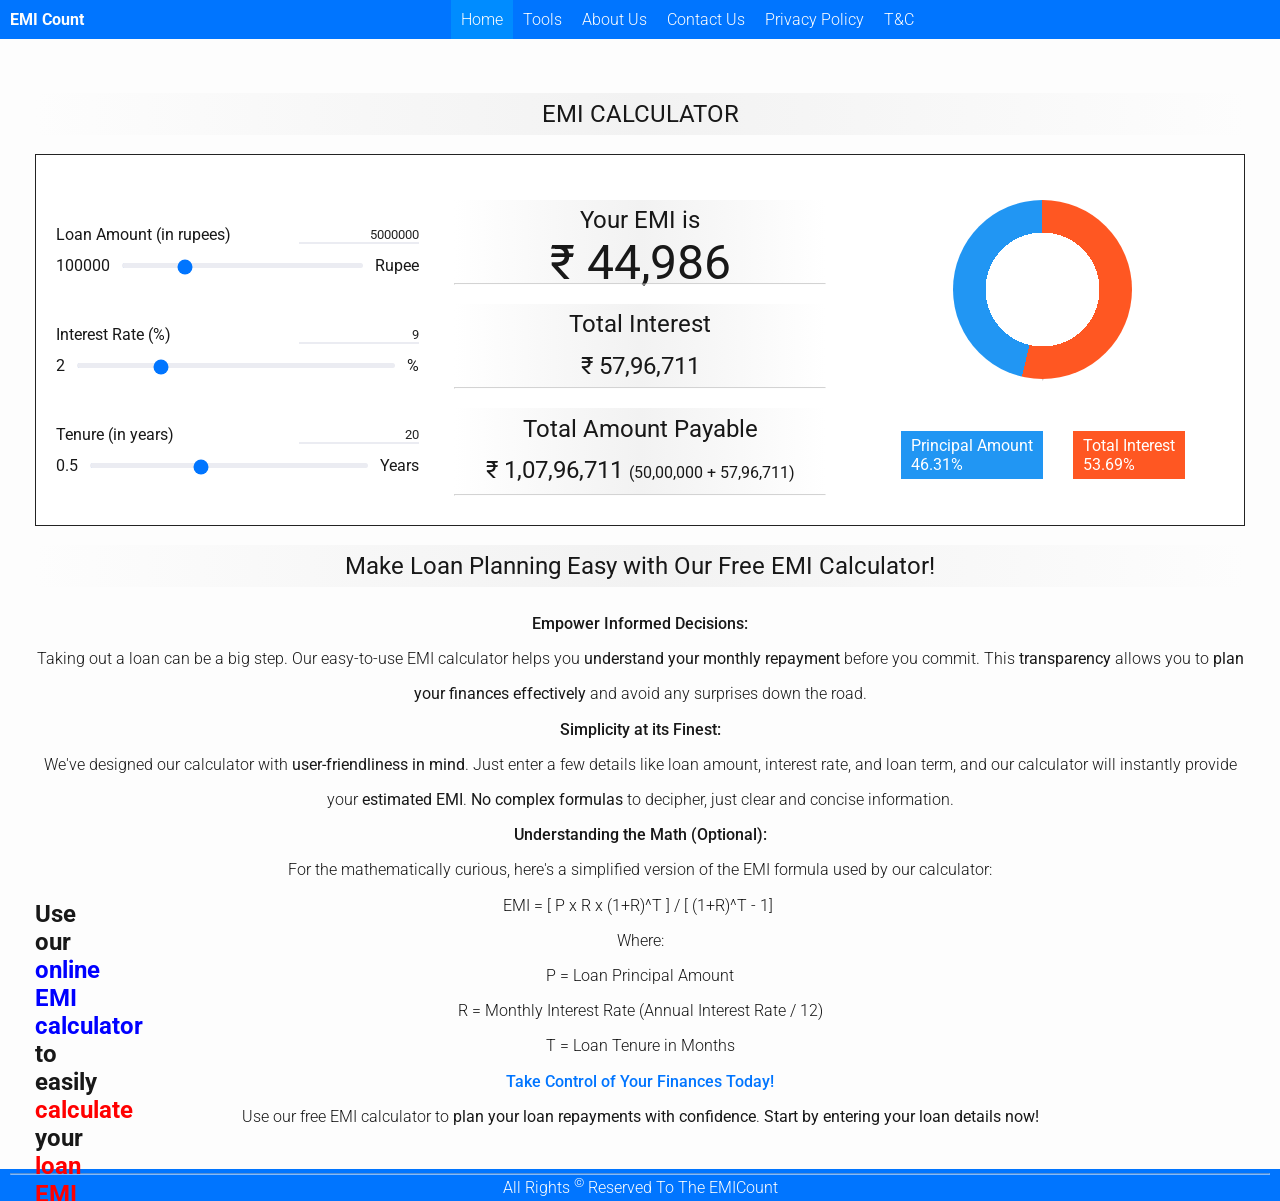
<file: EMI Count - Online/index.html>
<!DOCTYPE html>
<html lang="en">

<head>

  <meta charset="UTF-8">
  <meta http-equiv="X-UA-Compatible" content="IE=edge">
  <meta name="viewport" content="width=device-width, initial-scale=1.0">

  <title>Loan EMI Calculator - Easy and Accurate EMI Calculation</title>

  <meta name="title" content="Loan EMI Calculator - Easy and Accurate EMI Calculation">
  <meta name="description"
    content="Calculate your personal loan EMI online: Find your monthly payments for personal loans with our easy-to-use calculator." />
  <meta name="keywords"
    content="EMI calculator, loan EMI, India, online, easy, accurate, calculate, financial planning, loan repayment, loan comparison,personal loan, home loan, car loan, education loan, gold loan, business loan,interest rate, tenure, principal amount, monthly installment, loan eligibility, loan prepayment, loan foreclosure, loan balance,EMI calculator, loan EMI, India, online, easy, accurate, calculate, personal loan, home loan, car loan, interest rate, tenure, principal amount" />



  <meta property="og:title" content="Loan EMI Calculator - Easy and Accurate EMI Calculation" />
  <meta property="og:description"
    content="Calculate your EMI easily online with our accurate EMI calculator. Find your monthly loan repayment quickly and easily." />
  <meta property="og:image" content="https://emicount.online/img/og.jpg" />
  <meta property="og:url" content="https://emicount.online" />
  <meta property="og:logo" content="https://emicount.online/img/logo.png" />
  <meta property="og:type" content="website" />

  <link rel="apple-touch-icon" sizes="180x180" href="https://emicount.online/img/favicon/apple-touch-icon.png">
  <link rel="icon" type="image/png" sizes="32x32" href="https://emicount.online/img/favicon/favicon-32x32.png">
  <link rel="icon" type="image/png" sizes="16x16" href="https://emicount.online/img/favicon/favicon-16x16.png">
  <link rel="manifest" href="https://emicount.online/img/favicon/site.webmanifest">
  <link rel="mask-icon" href="https://emicount.online/img/favicon/safari-pinned-tab.svg" color="#5bbad5">
  <link rel="shortcut icon" href="https://emicount.online/img/favicon/favicon.ico">
  <meta name="msapplication-TileColor" content="#da532c">
  <meta name="msapplication-config" content="https://emicount.online/img/favicon/browserconfig.xml">
  <meta name="theme-color" content="#ffffff">

  <link rel="stylesheet" href="./css/style.css">
  <link rel="stylesheet" href="./css/color-var.css">
  <link rel="stylesheet" href="./css/index.css">

  <!-- Google tag (gtag.js) -->
  <script async src="https://www.googletagmanager.com/gtag/js?id=G-7DFG3RQV97"></script>
  <script>
    window.dataLayer = window.dataLayer || [];
    function gtag() { dataLayer.push(arguments); }
    gtag('js', new Date());

    gtag('config', 'G-7DFG3RQV97');
  </script>

</head>

<body>
  <nav>
    <div class="logo" onclick="window.open('./index.html', '_self')">EMI Count</div>
    <ul id="navLinks">
      <li onclick="window.open('./index.html', '_self')" class="active-menu">Home</li>
      <li onclick="window.open('./tools.html', '_self')">Tools</li>
      <li onclick="window.open('./aboutus.html', '_self')">About Us</li>
      <li onclick="window.open('./contactus.html', '_self')">Contact Us</li>
      <li onclick="window.open('./privacypolicy.html', '_self')">Privacy Policy</li>
      <li onclick="window.open('./termsandconditions.html', '_self')">T&C</li>
    </ul>
    <div class="menu-btn">
      <img id="menuImg" src="img/menu.png" alt="menu exped and collape">
    </div>
  </nav>

  <main>

    <article style="position: fixed;bottom: 0;width: 0;height: 0;z-index: -9;">
      <header>

        <div>
          <h1>Use our <em style="color: blue;">online EMI calculator</em> to easily <strong
              style="color: red;">calculate</strong> your <strong style="color: red;">loan EMI</strong> in <strong
              style="color: red;">India</strong>.</h1>
          <h2><strong style="color: red;">Accurate</strong> <em style="color: blue;">EMI</em> calculations help with
            <strong style="color: red;">financial planning</strong> and <strong style="color: red;">loan
              repayment</strong>.
          </h2>
        </div>

        <div>
          <h3>Compare different <strong style="color: red;">loan</strong> options using our <strong
              style="color: red;">loan comparison</strong> tool.</h3>
          <h4>Calculate the <em style="color: blue;">EMI</em> for your <strong style="color: red;">personal
              loan</strong>, <strong style="color: red;">home loan</strong>, <strong style="color: red;">car
              loan</strong>, or <strong style="color: red;">education loan</strong>.</h4>
          <h5>Explore <strong style="color: red;">gold loan</strong> and <strong style="color: red;">business
              loan</strong> options and calculate their <em style="color: blue;">EMIs</em>.</h5>
        </div>

        <div>
          <h2>Understand the <strong style="color: red;">interest rate</strong>, <strong
              style="color: red;">tenure</strong>, and <strong style="color: red;">principal amount</strong> of your
            loan.</h2>
          <h3>Calculate your <em style="color: blue;">monthly installment</em> using our <em style="color: blue;">EMI
              calculator</em>.</h3>
          <h4>Check your <strong style="color: red;">loan eligibility</strong> before applying.</h4>
        </div>

        <div>
          <h2>Explore <strong style="color: red;">loan prepayment</strong> and <strong style="color: red;">loan
              foreclosure</strong> options.</h2>
          <h3>Keep track of your <em style="color: blue;">loan balance</em> using our <em style="color: blue;">EMI
              calculator</em>.</h3>
        </div>
      </header>
      <div>
      </div>
    </article>

    <div id="toolBox">


      <h2>EMI CALCULATOR</h2>

      <div id="main">


        <div id="input">

          <div class="cntrlBx">
            <div class="cntrlTop">
              <label for="amountSlider" class="label">Loan Amount (in rupees)</label>
              <input type="number" name="amountNumber" id="amountNumber" class="number" min="1000" value="5000000"
                step="100000">
            </div>
            <div class="cntrlBottom">
              <span>100000</span>
              <input type="range" id="amountSlider" class="slider" min="100000" max="20000000" value="5000000"
                step="10000">
              <span>Rupee</span>
            </div>
          </div>


          <div class="cntrlBx">
            <div class="cntrlTop">
              <label for="interestSlider" class="label">Interest Rate (%)</label>
              <input type="number" id="interestNumber" class="number" min="2" max="30" value="9" step="0.1">
            </div>
            <div class="cntrlBottom">
              <span>2</span>
              <input type="range" id="interestSlider" class="slider" min="2" max="30" value="9" step="0.1">
              <span>%</span>
            </div>
          </div>


          <div class="cntrlBx">
            <div class="cntrlTop">
              <label for="tenureSlider" class="label">Tenure (in years)</label>
              <input type="number" id="tenureNumber" class="number" min="0.5" max="50" value="20" step="0.5">
            </div>
            <div class="cntrlBottom">
              <span>0.5</span>
              <input type="range" id="tenureSlider" class="slider" min="0.5" max="50" value="20" step="0.5">
              <span>Years</span>
            </div>
          </div>

          <span id="error"> </span>

        </div>


        <div id="output">

          <h2>Your EMI is</h2>
          <h2>&#8377; <span id="EMI">44,986</span></h2>

          <hr>
          <br>

          <div>
            <h2>Total Interest</h2>
            <h2>&#8377; <span id="totalInterest">57,96,711</span></h2>
          </div>

          <hr>
          <br>

          <div>
            <h2>Total Amount Payable</h2>
            <h2>
              &#8377; <span id="totalPayableAmount">1,07,96,711</span>
              <span id="totalPayableAmountDetails">(50,00,000 + 57,96,711)</span>
            </h2>
          </div>
          <hr>

        </div>


        <div id="piChart">

          <div id="circle"></div>

          <hr>

          <div id="piInfo">

            <div>
              <span>Principal Amount</span>
              <br>
              <span class="spn"><span id="principalAmountParcent">46.31</span>%</span>
            </div>

            <div>
              <span>Total Interest</span>
              <br>
              <span class="spn"><span id="totalInterestParcent">53.69</span>%</span>
            </div>

          </div>

        </div>

      </div>


    </div>
    <div id="toolText">
      <h2>Make Loan Planning Easy with Our Free EMI Calculator!</h2>
      <p><strong>Empower Informed Decisions:</strong></p>
      <p>Taking out a loan can be a big step. Our easy-to-use EMI calculator helps you <b>understand your monthly
          repayment</b> before you commit. This <b>transparency</b> allows you to <b>plan your finances effectively</b>
        and avoid
        any surprises down the road. </p>

      <p><strong>Simplicity at its Finest:</strong></p>
      <p>We've designed our calculator with <b>user-friendliness in mind</b>. Just enter a few details like loan amount,
        interest rate, and loan term, and our calculator will instantly provide your <b>estimated EMI</b>. <b>No complex
          formulas</b> to decipher, just clear and concise information. </p>

      <p><strong>Understanding the Math (Optional):</strong></p>
      <p>For the mathematically curious, here's a simplified version of the EMI formula used by our calculator:</p>

      <pre>EMI = [ P x R x (1+R)^T ] / [ (1+R)^T - 1] </pre>

      <p>Where:</p>
      <ul>
        <li>P = Loan Principal Amount</li>
        <li>R = Monthly Interest Rate (Annual Interest Rate / 12)</li>
        <li>T = Loan Tenure in Months</li>
      </ul>

      <p><strong class="primary-color">Take Control of Your Finances Today!</strong></p>
      <p>Use our free EMI calculator to <b>plan your loan repayments with confidence</b>. <b>Start by entering your loan
          details now!</b></p>

    </div>
  </main>

  <footer>
    <hr>
    All Rights <sup>©</sup> Reserved To The EMICount
  </footer>
  <script src="./js/script.js"></script>
  <script src="./js/index.js"></script>
</body>

</html>
</file>
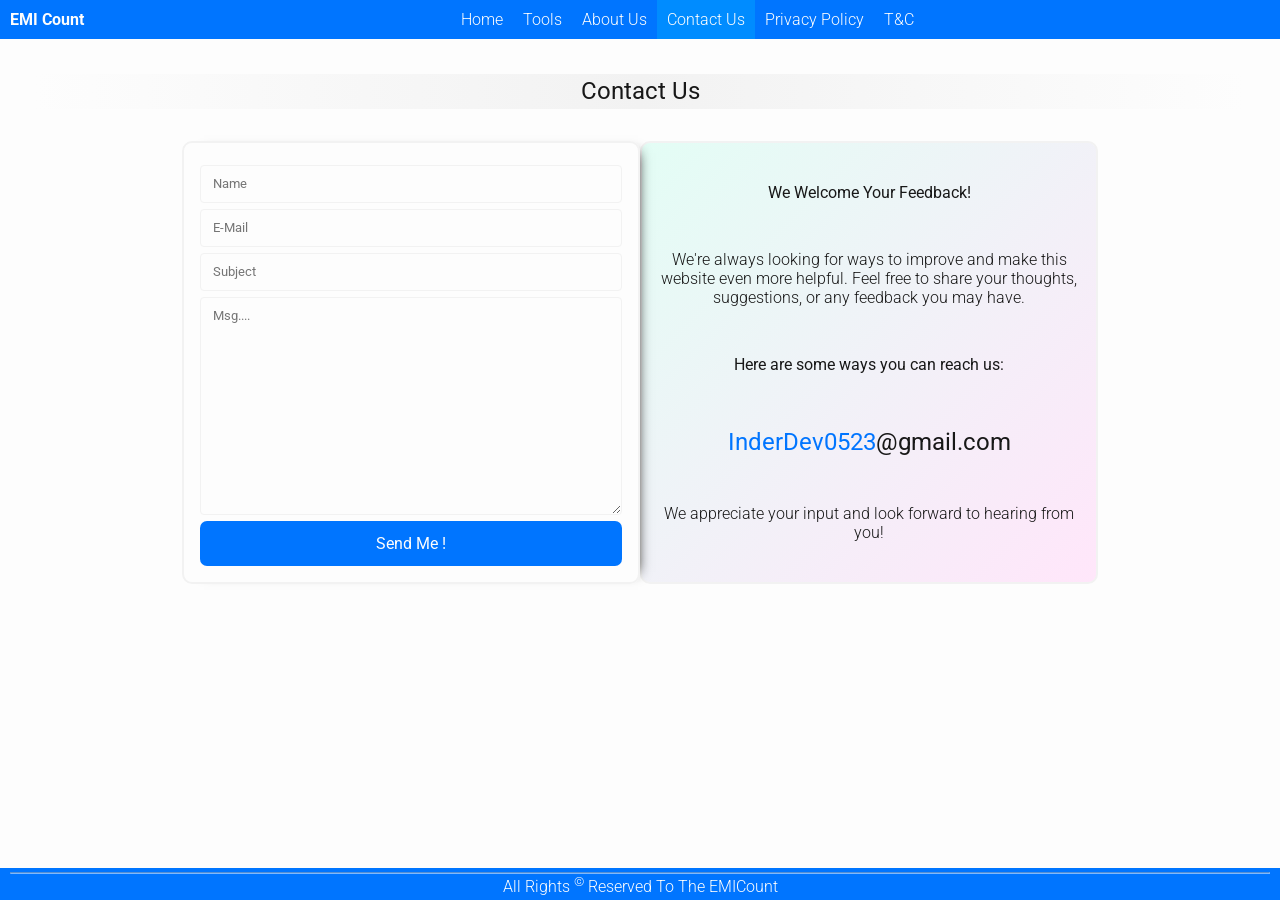
<file: EMI Count - Online/contactus.html>
<!DOCTYPE html>
<html lang="en">

<head>

  <meta charset="UTF-8" />
  <meta http-equiv="X-UA-Compatible" content="IE=edge" />
  <meta name="viewport" content="width=device-width, initial-scale=1.0" />

  <title>EMI Count - Contact Us</title>

  <meta property="og:title" content="Loan EMI Calculator - Easy and Accurate EMI Calculation" />
  <meta property="og:description"
    content="Calculate your EMI easily online with our accurate EMI calculator. Find your monthly loan repayment quickly and easily." />
  <meta property="og:image" content="https://emicount.online/img/og.jpg" />
  <meta property="og:url" content="https://emicount.online" />
  <meta property="og:logo" content="https://emicount.online/img/logo.png" />
  <meta property="og:type" content="website" />

  <link rel="apple-touch-icon" sizes="180x180" href="https://emicount.online/img/favicon/apple-touch-icon.png">
  <link rel="icon" type="image/png" sizes="32x32" href="https://emicount.online/img/favicon/favicon-32x32.png">
  <link rel="icon" type="image/png" sizes="16x16" href="https://emicount.online/img/favicon/favicon-16x16.png">
  <link rel="manifest" href="https://emicount.online/img/favicon/site.webmanifest">
  <link rel="mask-icon" href="https://emicount.online/img/favicon/safari-pinned-tab.svg" color="#5bbad5">
  <link rel="shortcut icon" href="https://emicount.online/img/favicon/favicon.ico">
  <meta name="msapplication-TileColor" content="#da532c">
  <meta name="msapplication-config" content="https://emicount.online/img/favicon/browserconfig.xml">
  <meta name="theme-color" content="#ffffff">

  <link rel="stylesheet" href="./css/style.css" />
  <link rel="stylesheet" href="./css/color-var.css" />
  <link rel="stylesheet" href="./css/contactus.css" />

  <!-- Google tag (gtag.js) -->
  <script async src="https://www.googletagmanager.com/gtag/js?id=G-7DFG3RQV97"></script>
  <script>
    window.dataLayer = window.dataLayer || [];
    function gtag() { dataLayer.push(arguments); }
    gtag('js', new Date());

    gtag('config', 'G-7DFG3RQV97');
  </script>

</head>

<body>
  <nav>
    <div class="logo" onclick="window.open('./index.html', '_self')">
      EMI Count
    </div>
    <ul id="navLinks">
      <li onclick="window.open('./index.html', '_self')">Home</li>
      <li onclick="window.open('./tools.html', '_self')">Tools</li>
      <li onclick="window.open('./aboutus.html', '_self')">About Us</li>
      <li onclick="window.open('./contactus.html', '_self')" class="active-menu">
        Contact Us
      </li>
      <li onclick="window.open('./privacypolicy.html', '_self')">
        Privacy Policy
      </li>
      <li onclick="window.open('./termsandconditions.html', '_self')">T&C</li>
    </ul>
    <div class="menu-btn">
      <img id="menuImg" src="img/menu.png" alt="menu exped and collape" />
    </div>
  </nav>

  <main>
    <h2>Contact Us</h2>
    <h2 id="statusMsg"></h2>

    <div id="bigBox">
      <div id="leftBox">
        <form id="form">
          <input type="text" name="name" id="name" placeholder="Name" required />
          <input type="email" name="email" id="email" placeholder="E-Mail" required />
          <input type="text" name="sub" id="subject" placeholder="Subject" required />
          <textarea name="msg" id="msg" placeholder="Msg...." rows="10" required></textarea>
          <input type="submit" value="Send Me !" class="link-hover" />
        </form>
      </div>
      <div id="rightBox">
        <h4>We Welcome Your Feedback!</h4>

        <p>
          We're always looking for ways to improve and make this website even
          more helpful. Feel free to share your thoughts, suggestions, or any
          feedback you may have.
        </p>
        <p><b>Here are some ways you can reach us:</b></p>

        <a href="mailto:inderdev0523@gmail.com?subject=Hi !">InderDev0523<span
            style="color: var(--black-color)">@gmail.com</span></a>

        <p>We appreciate your input and look forward to hearing from you!</p>
      </div>
    </div>
  </main>

  <footer>
    <hr />
    All Rights <sup>©</sup> Reserved To The EMICount
  </footer>
  <script src="./js/script.js"></script>
  <script src="./js/contactus.js"></script>
</body>

</html>
</file>
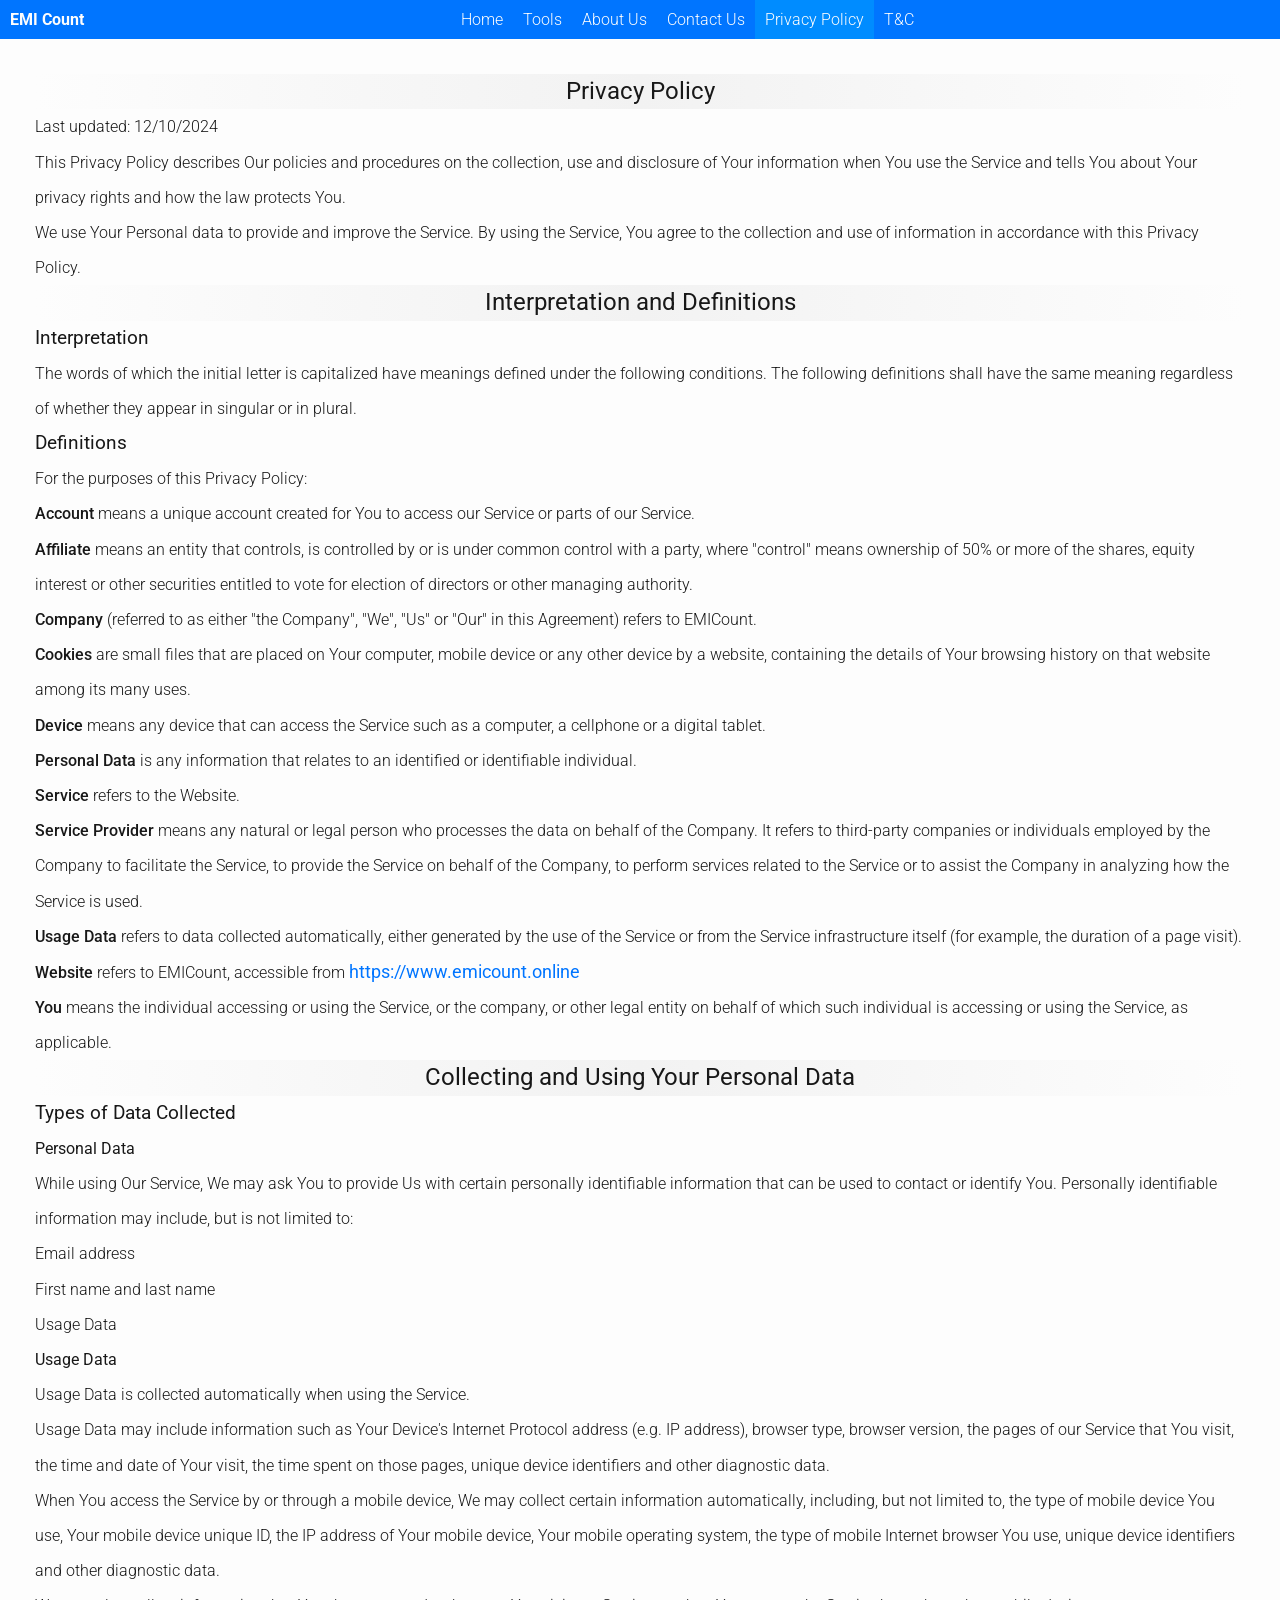
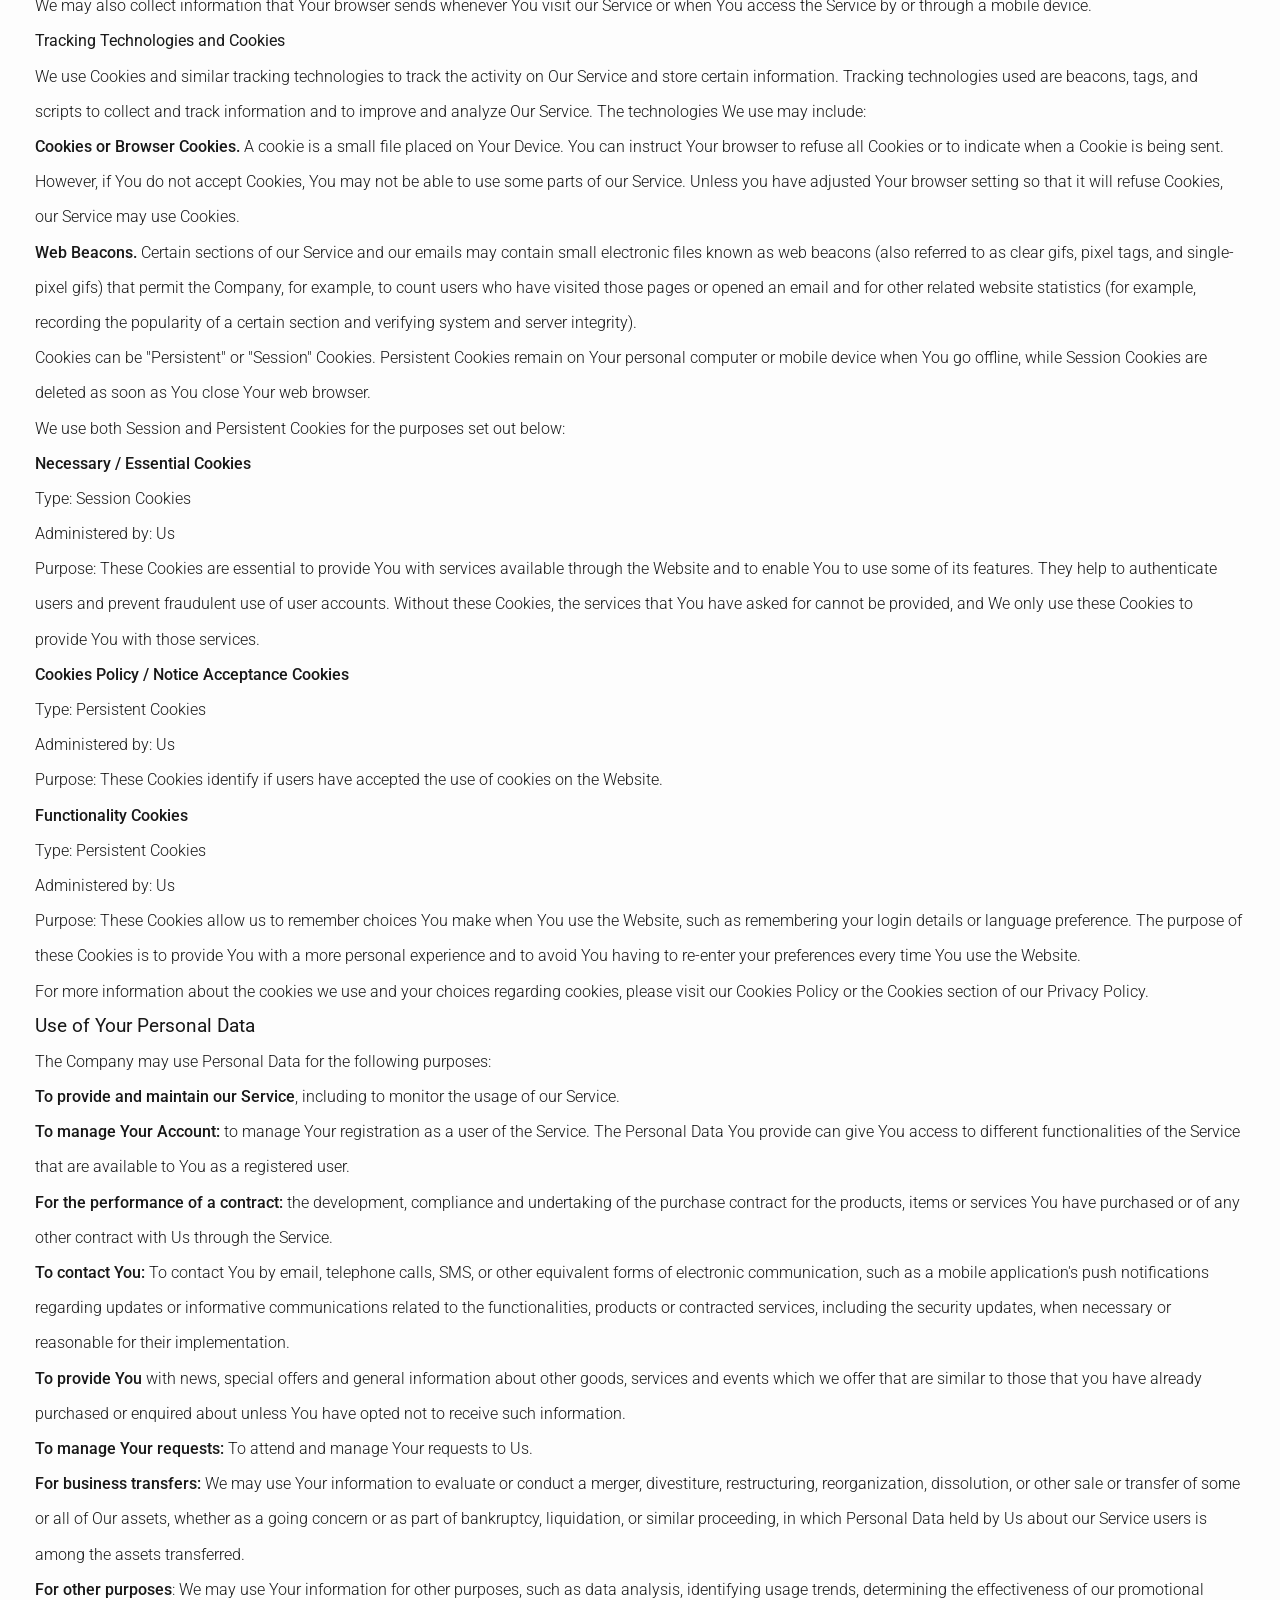
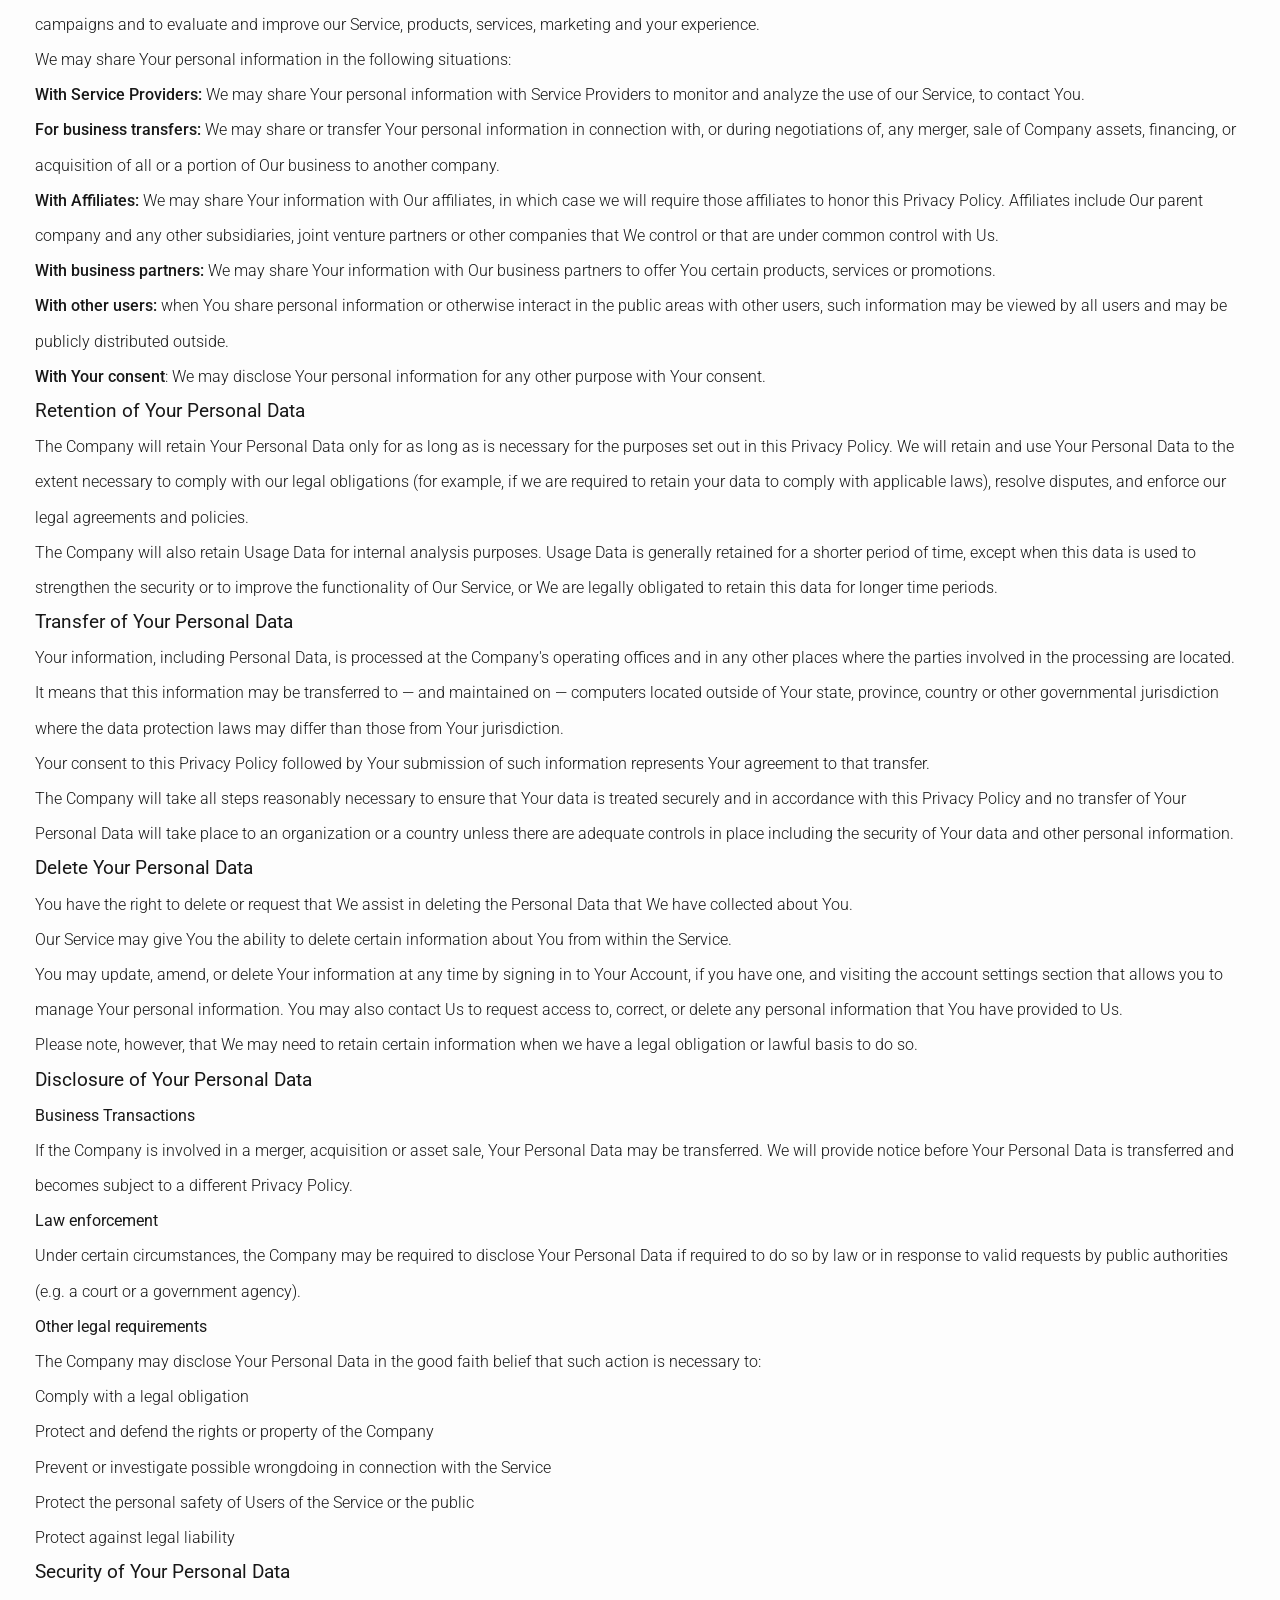
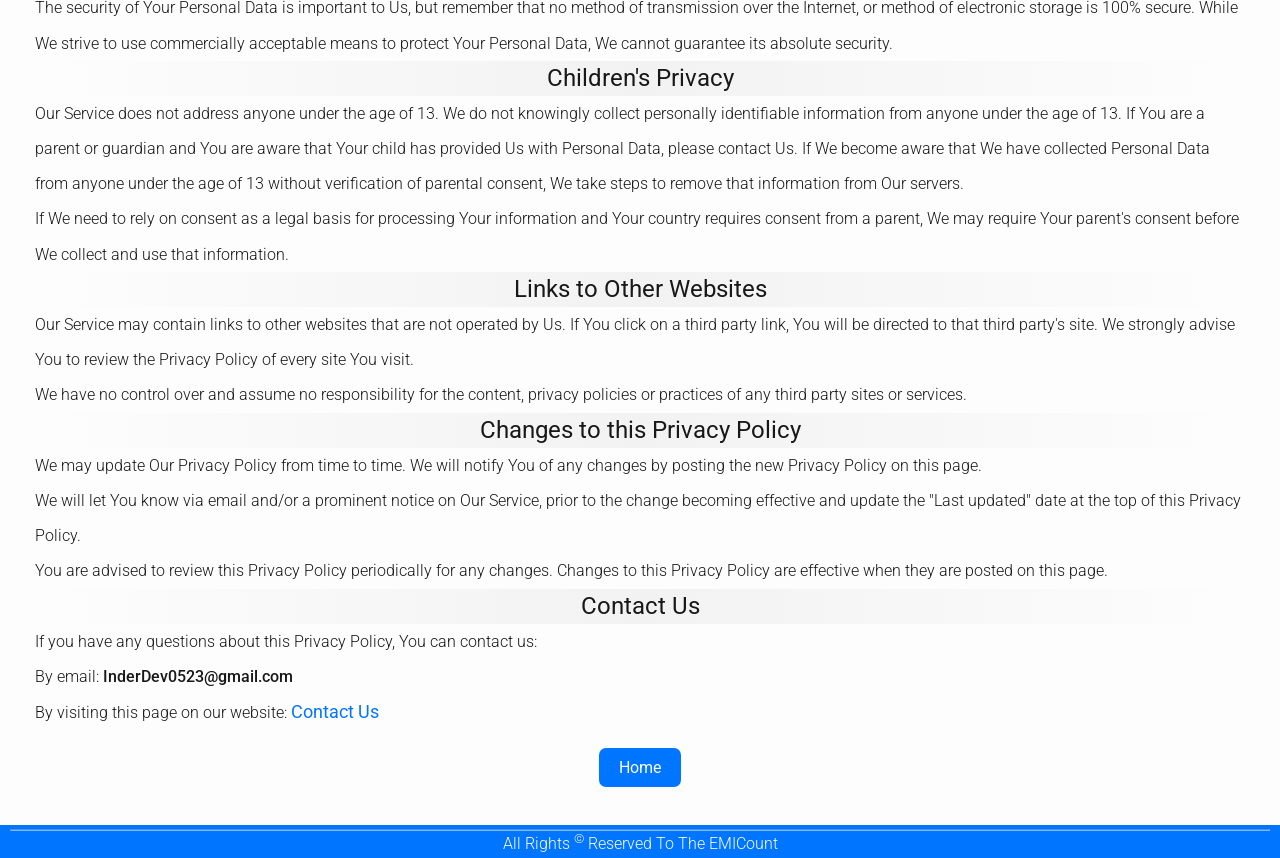
<file: EMI Count - Online/privacypolicy.html>
<!DOCTYPE html>
<html lang="en">

<head>

  <meta charset="UTF-8" />
  <meta http-equiv="X-UA-Compatible" content="IE=edge" />
  <meta name="viewport" content="width=device-width, initial-scale=1.0" />

  <title>EMI Count - Privacy Policy</title>

  <meta property="og:title" content="Loan EMI Calculator - Easy and Accurate EMI Calculation" />
  <meta property="og:description"
    content="Calculate your EMI easily online with our accurate EMI calculator. Find your monthly loan repayment quickly and easily." />
  <meta property="og:image" content="https://emicount.online/img/og.jpg" />
  <meta property="og:url" content="https://emicount.online" />
  <meta property="og:logo" content="https://emicount.online/img/logo.png" />
  <meta property="og:type" content="website" />

  <link rel="apple-touch-icon" sizes="180x180" href="https://emicount.online/img/favicon/apple-touch-icon.png">
  <link rel="icon" type="image/png" sizes="32x32" href="https://emicount.online/img/favicon/favicon-32x32.png">
  <link rel="icon" type="image/png" sizes="16x16" href="https://emicount.online/img/favicon/favicon-16x16.png">
  <link rel="manifest" href="https://emicount.online/img/favicon/site.webmanifest">
  <link rel="mask-icon" href="https://emicount.online/img/favicon/safari-pinned-tab.svg" color="#5bbad5">
  <link rel="shortcut icon" href="https://emicount.online/img/favicon/favicon.ico">
  <meta name="msapplication-TileColor" content="#da532c">
  <meta name="msapplication-config" content="https://emicount.online/img/favicon/browserconfig.xml">
  <meta name="theme-color" content="#ffffff">

  <link rel="stylesheet" href="./css/style.css" />
  <link rel="stylesheet" href="./css/color-var.css" />
  <link rel="stylesheet" href="./css/privacypolicy.css" />

  <!-- Google tag (gtag.js) -->
  <script async src="https://www.googletagmanager.com/gtag/js?id=G-7DFG3RQV97"></script>
  <script>
    window.dataLayer = window.dataLayer || [];
    function gtag() { dataLayer.push(arguments); }
    gtag('js', new Date());

    gtag('config', 'G-7DFG3RQV97');
  </script>

</head>

<body>
  <nav>
    <div class="logo" onclick="window.open('./index.html', '_self')">
      EMI Count
    </div>
    <ul id="navLinks">
      <li onclick="window.open('./index.html', '_self')">Home</li>
      <li onclick="window.open('./tools.html', '_self')">Tools</li>
      <li onclick="window.open('./aboutus.html', '_self')">About Us</li>
      <li onclick="window.open('./contactus.html', '_self')">Contact Us</li>
      <li onclick="window.open('./privacypolicy.html', '_self')" class="active-menu">
        Privacy Policy
      </li>
      <li onclick="window.open('./termsandconditions.html', '_self')">T&C</li>
    </ul>
    <div class="menu-btn">
      <img id="menuImg" src="img/menu.png" alt="menu exped and collape" />
    </div>
  </nav>

  <main>
    <h2>Privacy Policy</h2>
    <p>Last updated: 12/10/2024</p>
    <p>
      This Privacy Policy describes Our policies and procedures on the
      collection, use and disclosure of Your information when You use the
      Service and tells You about Your privacy rights and how the law protects
      You.
    </p>
    <p>
      We use Your Personal data to provide and improve the Service. By using
      the Service, You agree to the collection and use of information in
      accordance with this Privacy Policy.
    </p>
    <h2>Interpretation and Definitions</h2>
    <h3>Interpretation</h3>
    <p>
      The words of which the initial letter is capitalized have meanings
      defined under the following conditions. The following definitions shall
      have the same meaning regardless of whether they appear in singular or
      in plural.
    </p>
    <h3>Definitions</h3>
    <p>For the purposes of this Privacy Policy:</p>
    <ul>
      <li>
        <p>
          <strong>Account</strong> means a unique account created for You to
          access our Service or parts of our Service.
        </p>
      </li>
      <li>
        <p>
          <strong>Affiliate</strong> means an entity that controls, is
          controlled by or is under common control with a party, where
          &quot;control&quot; means ownership of 50% or more of the shares,
          equity interest or other securities entitled to vote for election of
          directors or other managing authority.
        </p>
      </li>
      <li>
        <p>
          <strong>Company</strong> (referred to as either &quot;the
          Company&quot;, &quot;We&quot;, &quot;Us&quot; or &quot;Our&quot; in
          this Agreement) refers to EMICount.
        </p>
      </li>
      <li>
        <p>
          <strong>Cookies</strong> are small files that are placed on Your
          computer, mobile device or any other device by a website, containing
          the details of Your browsing history on that website among its many
          uses.
        </p>
      </li>
      <li>
        <p>
          <strong>Device</strong> means any device that can access the Service
          such as a computer, a cellphone or a digital tablet.
        </p>
      </li>
      <li>
        <p>
          <strong>Personal Data</strong> is any information that relates to an
          identified or identifiable individual.
        </p>
      </li>
      <li>
        <p><strong>Service</strong> refers to the Website.</p>
      </li>
      <li>
        <p>
          <strong>Service Provider</strong> means any natural or legal person
          who processes the data on behalf of the Company. It refers to
          third-party companies or individuals employed by the Company to
          facilitate the Service, to provide the Service on behalf of the
          Company, to perform services related to the Service or to assist the
          Company in analyzing how the Service is used.
        </p>
      </li>
      <li>
        <p>
          <strong>Usage Data</strong> refers to data collected automatically,
          either generated by the use of the Service or from the Service
          infrastructure itself (for example, the duration of a page visit).
        </p>
      </li>
      <li>
        <p>
          <strong>Website</strong> refers to EMICount, accessible from
          <a href="https://www.emicount.online" target="_blank">https://www.emicount.online
          </a>
        </p>
      </li>
      <li>
        <p>
          <strong>You</strong> means the individual accessing or using the
          Service, or the company, or other legal entity on behalf of which
          such individual is accessing or using the Service, as applicable.
        </p>
      </li>
    </ul>
    <h2>Collecting and Using Your Personal Data</h2>
    <h3>Types of Data Collected</h3>
    <h4>Personal Data</h4>
    <p>
      While using Our Service, We may ask You to provide Us with certain
      personally identifiable information that can be used to contact or
      identify You. Personally identifiable information may include, but is
      not limited to:
    </p>
    <ul>
      <li>
        <p>Email address</p>
      </li>
      <li>
        <p>First name and last name</p>
      </li>
      <li>
        <p>Usage Data</p>
      </li>
    </ul>
    <h4>Usage Data</h4>
    <p>Usage Data is collected automatically when using the Service.</p>
    <p>
      Usage Data may include information such as Your Device's Internet
      Protocol address (e.g. IP address), browser type, browser version, the
      pages of our Service that You visit, the time and date of Your visit,
      the time spent on those pages, unique device identifiers and other
      diagnostic data.
    </p>
    <p>
      When You access the Service by or through a mobile device, We may
      collect certain information automatically, including, but not limited
      to, the type of mobile device You use, Your mobile device unique ID, the
      IP address of Your mobile device, Your mobile operating system, the type
      of mobile Internet browser You use, unique device identifiers and other
      diagnostic data.
    </p>
    <p>
      We may also collect information that Your browser sends whenever You
      visit our Service or when You access the Service by or through a mobile
      device.
    </p>
    <h4>Tracking Technologies and Cookies</h4>
    <p>
      We use Cookies and similar tracking technologies to track the activity
      on Our Service and store certain information. Tracking technologies used
      are beacons, tags, and scripts to collect and track information and to
      improve and analyze Our Service. The technologies We use may include:
    </p>
    <ul>
      <li>
        <strong>Cookies or Browser Cookies.</strong> A cookie is a small file
        placed on Your Device. You can instruct Your browser to refuse all
        Cookies or to indicate when a Cookie is being sent. However, if You do
        not accept Cookies, You may not be able to use some parts of our
        Service. Unless you have adjusted Your browser setting so that it will
        refuse Cookies, our Service may use Cookies.
      </li>
      <li>
        <strong>Web Beacons.</strong> Certain sections of our Service and our
        emails may contain small electronic files known as web beacons (also
        referred to as clear gifs, pixel tags, and single-pixel gifs) that
        permit the Company, for example, to count users who have visited those
        pages or opened an email and for other related website statistics (for
        example, recording the popularity of a certain section and verifying
        system and server integrity).
      </li>
    </ul>
    <p>
      Cookies can be &quot;Persistent&quot; or &quot;Session&quot; Cookies.
      Persistent Cookies remain on Your personal computer or mobile device
      when You go offline, while Session Cookies are deleted as soon as You
      close Your web browser.
    </p>

    <p>
      We use both Session and Persistent Cookies for the purposes set out
      below:
    </p>
    <ul>
      <li>
        <p><strong>Necessary / Essential Cookies</strong></p>
        <p>Type: Session Cookies</p>
        <p>Administered by: Us</p>
        <p>
          Purpose: These Cookies are essential to provide You with services
          available through the Website and to enable You to use some of its
          features. They help to authenticate users and prevent fraudulent use
          of user accounts. Without these Cookies, the services that You have
          asked for cannot be provided, and We only use these Cookies to
          provide You with those services.
        </p>
      </li>
      <li>
        <p><strong>Cookies Policy / Notice Acceptance Cookies</strong></p>
        <p>Type: Persistent Cookies</p>
        <p>Administered by: Us</p>
        <p>
          Purpose: These Cookies identify if users have accepted the use of
          cookies on the Website.
        </p>
      </li>
      <li>
        <p><strong>Functionality Cookies</strong></p>
        <p>Type: Persistent Cookies</p>
        <p>Administered by: Us</p>
        <p>
          Purpose: These Cookies allow us to remember choices You make when
          You use the Website, such as remembering your login details or
          language preference. The purpose of these Cookies is to provide You
          with a more personal experience and to avoid You having to re-enter
          your preferences every time You use the Website.
        </p>
      </li>
    </ul>
    <p>
      For more information about the cookies we use and your choices regarding
      cookies, please visit our Cookies Policy or the Cookies section of our
      Privacy Policy.
    </p>
    <h3>Use of Your Personal Data</h3>
    <p>The Company may use Personal Data for the following purposes:</p>
    <ul>
      <li>
        <p>
          <strong>To provide and maintain our Service</strong>, including to
          monitor the usage of our Service.
        </p>
      </li>
      <li>
        <p>
          <strong>To manage Your Account:</strong> to manage Your registration
          as a user of the Service. The Personal Data You provide can give You
          access to different functionalities of the Service that are
          available to You as a registered user.
        </p>
      </li>
      <li>
        <p>
          <strong>For the performance of a contract:</strong> the development,
          compliance and undertaking of the purchase contract for the
          products, items or services You have purchased or of any other
          contract with Us through the Service.
        </p>
      </li>
      <li>
        <p>
          <strong>To contact You:</strong> To contact You by email, telephone
          calls, SMS, or other equivalent forms of electronic communication,
          such as a mobile application's push notifications regarding updates
          or informative communications related to the functionalities,
          products or contracted services, including the security updates,
          when necessary or reasonable for their implementation.
        </p>
      </li>
      <li>
        <p>
          <strong>To provide You</strong> with news, special offers and
          general information about other goods, services and events which we
          offer that are similar to those that you have already purchased or
          enquired about unless You have opted not to receive such
          information.
        </p>
      </li>
      <li>
        <p>
          <strong>To manage Your requests:</strong> To attend and manage Your
          requests to Us.
        </p>
      </li>
      <li>
        <p>
          <strong>For business transfers:</strong> We may use Your information
          to evaluate or conduct a merger, divestiture, restructuring,
          reorganization, dissolution, or other sale or transfer of some or
          all of Our assets, whether as a going concern or as part of
          bankruptcy, liquidation, or similar proceeding, in which Personal
          Data held by Us about our Service users is among the assets
          transferred.
        </p>
      </li>
      <li>
        <p>
          <strong>For other purposes</strong>: We may use Your information for
          other purposes, such as data analysis, identifying usage trends,
          determining the effectiveness of our promotional campaigns and to
          evaluate and improve our Service, products, services, marketing and
          your experience.
        </p>
      </li>
    </ul>
    <p>We may share Your personal information in the following situations:</p>
    <ul>
      <li>
        <strong>With Service Providers:</strong> We may share Your personal
        information with Service Providers to monitor and analyze the use of
        our Service, to contact You.
      </li>
      <li>
        <strong>For business transfers:</strong> We may share or transfer Your
        personal information in connection with, or during negotiations of,
        any merger, sale of Company assets, financing, or acquisition of all
        or a portion of Our business to another company.
      </li>
      <li>
        <strong>With Affiliates:</strong> We may share Your information with
        Our affiliates, in which case we will require those affiliates to
        honor this Privacy Policy. Affiliates include Our parent company and
        any other subsidiaries, joint venture partners or other companies that
        We control or that are under common control with Us.
      </li>
      <li>
        <strong>With business partners:</strong> We may share Your information
        with Our business partners to offer You certain products, services or
        promotions.
      </li>
      <li>
        <strong>With other users:</strong> when You share personal information
        or otherwise interact in the public areas with other users, such
        information may be viewed by all users and may be publicly distributed
        outside.
      </li>
      <li>
        <strong>With Your consent</strong>: We may disclose Your personal
        information for any other purpose with Your consent.
      </li>
    </ul>
    <h3>Retention of Your Personal Data</h3>
    <p>
      The Company will retain Your Personal Data only for as long as is
      necessary for the purposes set out in this Privacy Policy. We will
      retain and use Your Personal Data to the extent necessary to comply with
      our legal obligations (for example, if we are required to retain your
      data to comply with applicable laws), resolve disputes, and enforce our
      legal agreements and policies.
    </p>
    <p>
      The Company will also retain Usage Data for internal analysis purposes.
      Usage Data is generally retained for a shorter period of time, except
      when this data is used to strengthen the security or to improve the
      functionality of Our Service, or We are legally obligated to retain this
      data for longer time periods.
    </p>
    <h3>Transfer of Your Personal Data</h3>
    <p>
      Your information, including Personal Data, is processed at the Company's
      operating offices and in any other places where the parties involved in
      the processing are located. It means that this information may be
      transferred to — and maintained on — computers located outside of Your
      state, province, country or other governmental jurisdiction where the
      data protection laws may differ than those from Your jurisdiction.
    </p>
    <p>
      Your consent to this Privacy Policy followed by Your submission of such
      information represents Your agreement to that transfer.
    </p>
    <p>
      The Company will take all steps reasonably necessary to ensure that Your
      data is treated securely and in accordance with this Privacy Policy and
      no transfer of Your Personal Data will take place to an organization or
      a country unless there are adequate controls in place including the
      security of Your data and other personal information.
    </p>
    <h3>Delete Your Personal Data</h3>
    <p>
      You have the right to delete or request that We assist in deleting the
      Personal Data that We have collected about You.
    </p>
    <p>
      Our Service may give You the ability to delete certain information about
      You from within the Service.
    </p>
    <p>
      You may update, amend, or delete Your information at any time by signing
      in to Your Account, if you have one, and visiting the account settings
      section that allows you to manage Your personal information. You may
      also contact Us to request access to, correct, or delete any personal
      information that You have provided to Us.
    </p>
    <p>
      Please note, however, that We may need to retain certain information
      when we have a legal obligation or lawful basis to do so.
    </p>
    <h3>Disclosure of Your Personal Data</h3>
    <h4>Business Transactions</h4>
    <p>
      If the Company is involved in a merger, acquisition or asset sale, Your
      Personal Data may be transferred. We will provide notice before Your
      Personal Data is transferred and becomes subject to a different Privacy
      Policy.
    </p>
    <h4>Law enforcement</h4>
    <p>
      Under certain circumstances, the Company may be required to disclose
      Your Personal Data if required to do so by law or in response to valid
      requests by public authorities (e.g. a court or a government agency).
    </p>
    <h4>Other legal requirements</h4>
    <p>
      The Company may disclose Your Personal Data in the good faith belief
      that such action is necessary to:
    </p>
    <ul>
      <li>Comply with a legal obligation</li>
      <li>Protect and defend the rights or property of the Company</li>
      <li>
        Prevent or investigate possible wrongdoing in connection with the
        Service
      </li>
      <li>
        Protect the personal safety of Users of the Service or the public
      </li>
      <li>Protect against legal liability</li>
    </ul>
    <h3>Security of Your Personal Data</h3>
    <p>
      The security of Your Personal Data is important to Us, but remember that
      no method of transmission over the Internet, or method of electronic
      storage is 100% secure. While We strive to use commercially acceptable
      means to protect Your Personal Data, We cannot guarantee its absolute
      security.
    </p>
    <h2>Children's Privacy</h2>
    <p>
      Our Service does not address anyone under the age of 13. We do not
      knowingly collect personally identifiable information from anyone under
      the age of 13. If You are a parent or guardian and You are aware that
      Your child has provided Us with Personal Data, please contact Us. If We
      become aware that We have collected Personal Data from anyone under the
      age of 13 without verification of parental consent, We take steps to
      remove that information from Our servers.
    </p>
    <p>
      If We need to rely on consent as a legal basis for processing Your
      information and Your country requires consent from a parent, We may
      require Your parent's consent before We collect and use that
      information.
    </p>
    <h2>Links to Other Websites</h2>
    <p>
      Our Service may contain links to other websites that are not operated by
      Us. If You click on a third party link, You will be directed to that
      third party's site. We strongly advise You to review the Privacy Policy
      of every site You visit.
    </p>
    <p>
      We have no control over and assume no responsibility for the content,
      privacy policies or practices of any third party sites or services.
    </p>
    <h2>Changes to this Privacy Policy</h2>
    <p>
      We may update Our Privacy Policy from time to time. We will notify You
      of any changes by posting the new Privacy Policy on this page.
    </p>
    <p>
      We will let You know via email and/or a prominent notice on Our Service,
      prior to the change becoming effective and update the &quot;Last
      updated&quot; date at the top of this Privacy Policy.
    </p>
    <p>
      You are advised to review this Privacy Policy periodically for any
      changes. Changes to this Privacy Policy are effective when they are
      posted on this page.
    </p>
    <h2>Contact Us</h2>
    <p>
      If you have any questions about this Privacy Policy, You can contact us:
    </p>
    <ul>
      <li>
        <p>By email: <b>InderDev0523@gmail.com</b></p>
      </li>
      <li>
        <p>
          By visiting this page on our website:
          <a href="contactus.html" rel="external nofollow noopener" target="_blank">Contact Us</a>
        </p>
      </li>
    </ul>

    <h4 id="btn"><a href="index.html" class="a-btn link-hover">Home</a></h4>
  </main>

  <footer>
    <hr />
    All Rights <sup>©</sup> Reserved To The EMICount
  </footer>
  <script src="./js/script.js"></script>
</body>

</html>
</file>
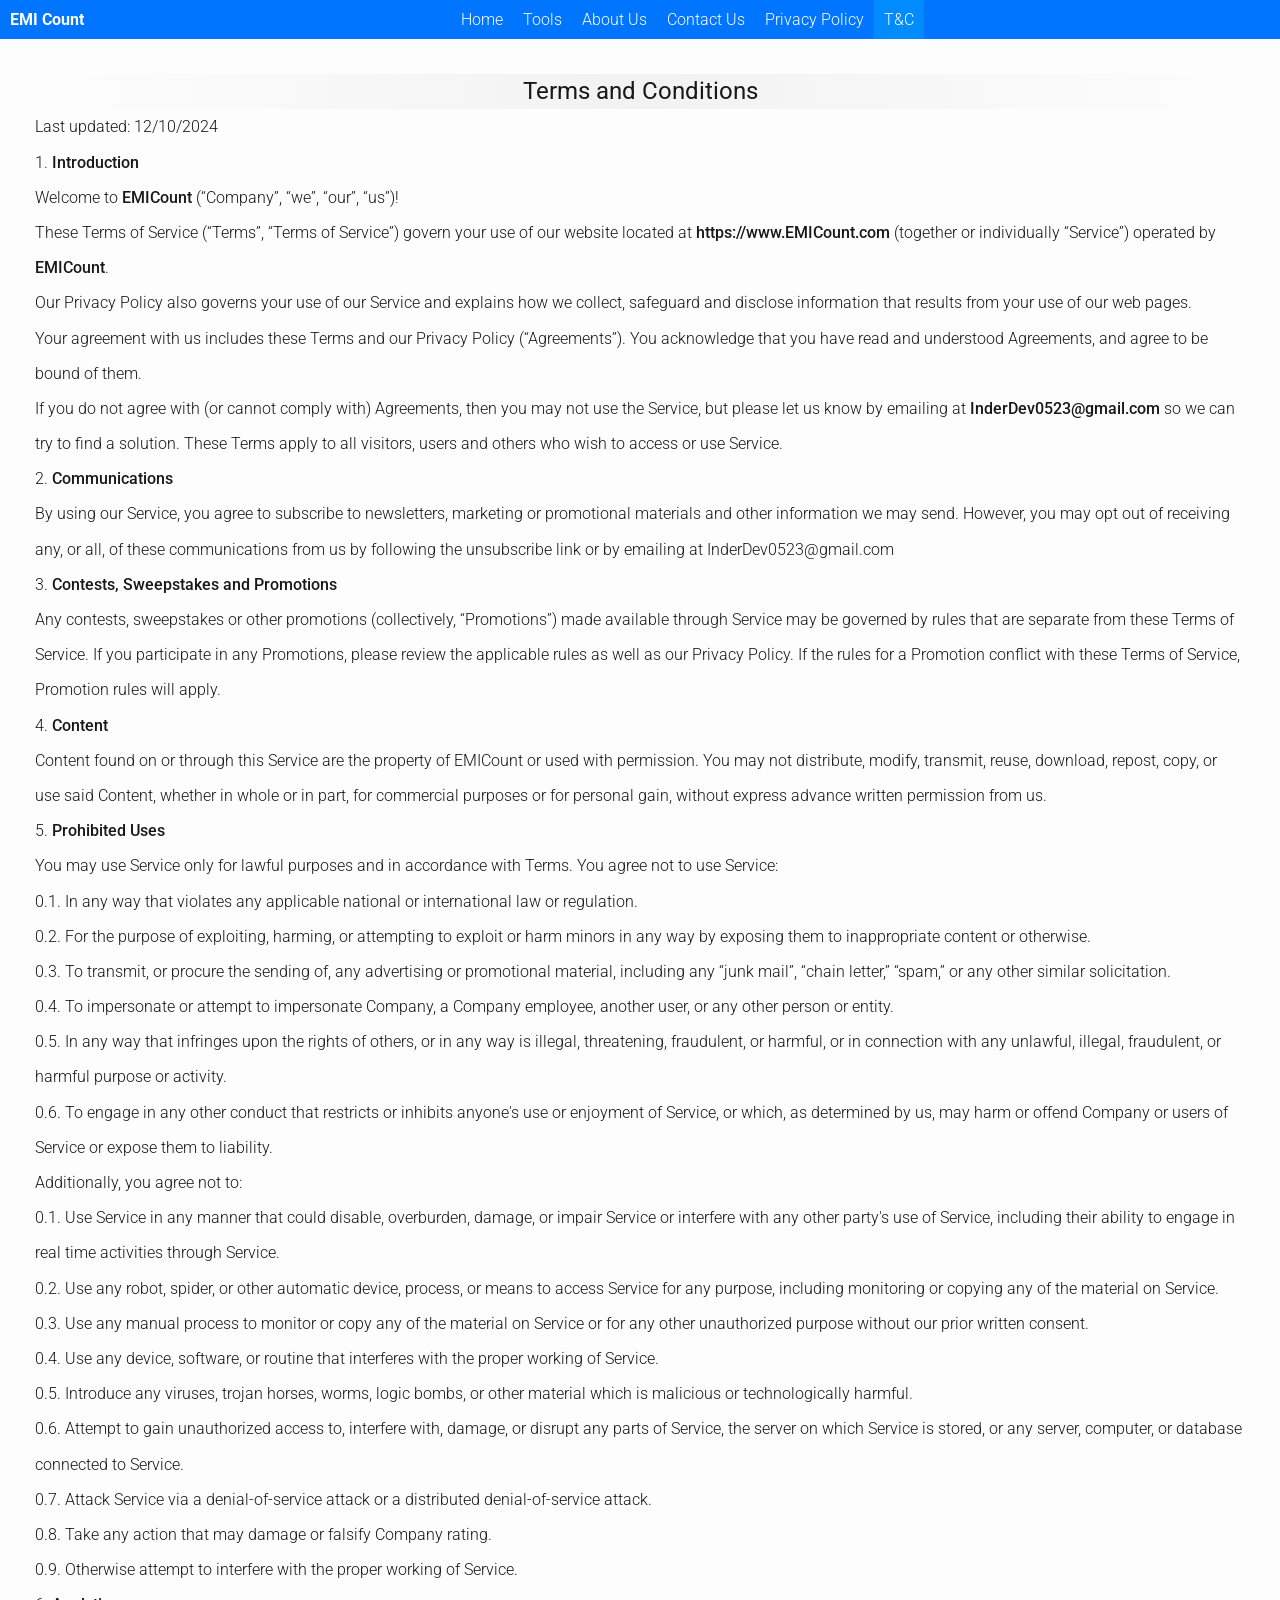
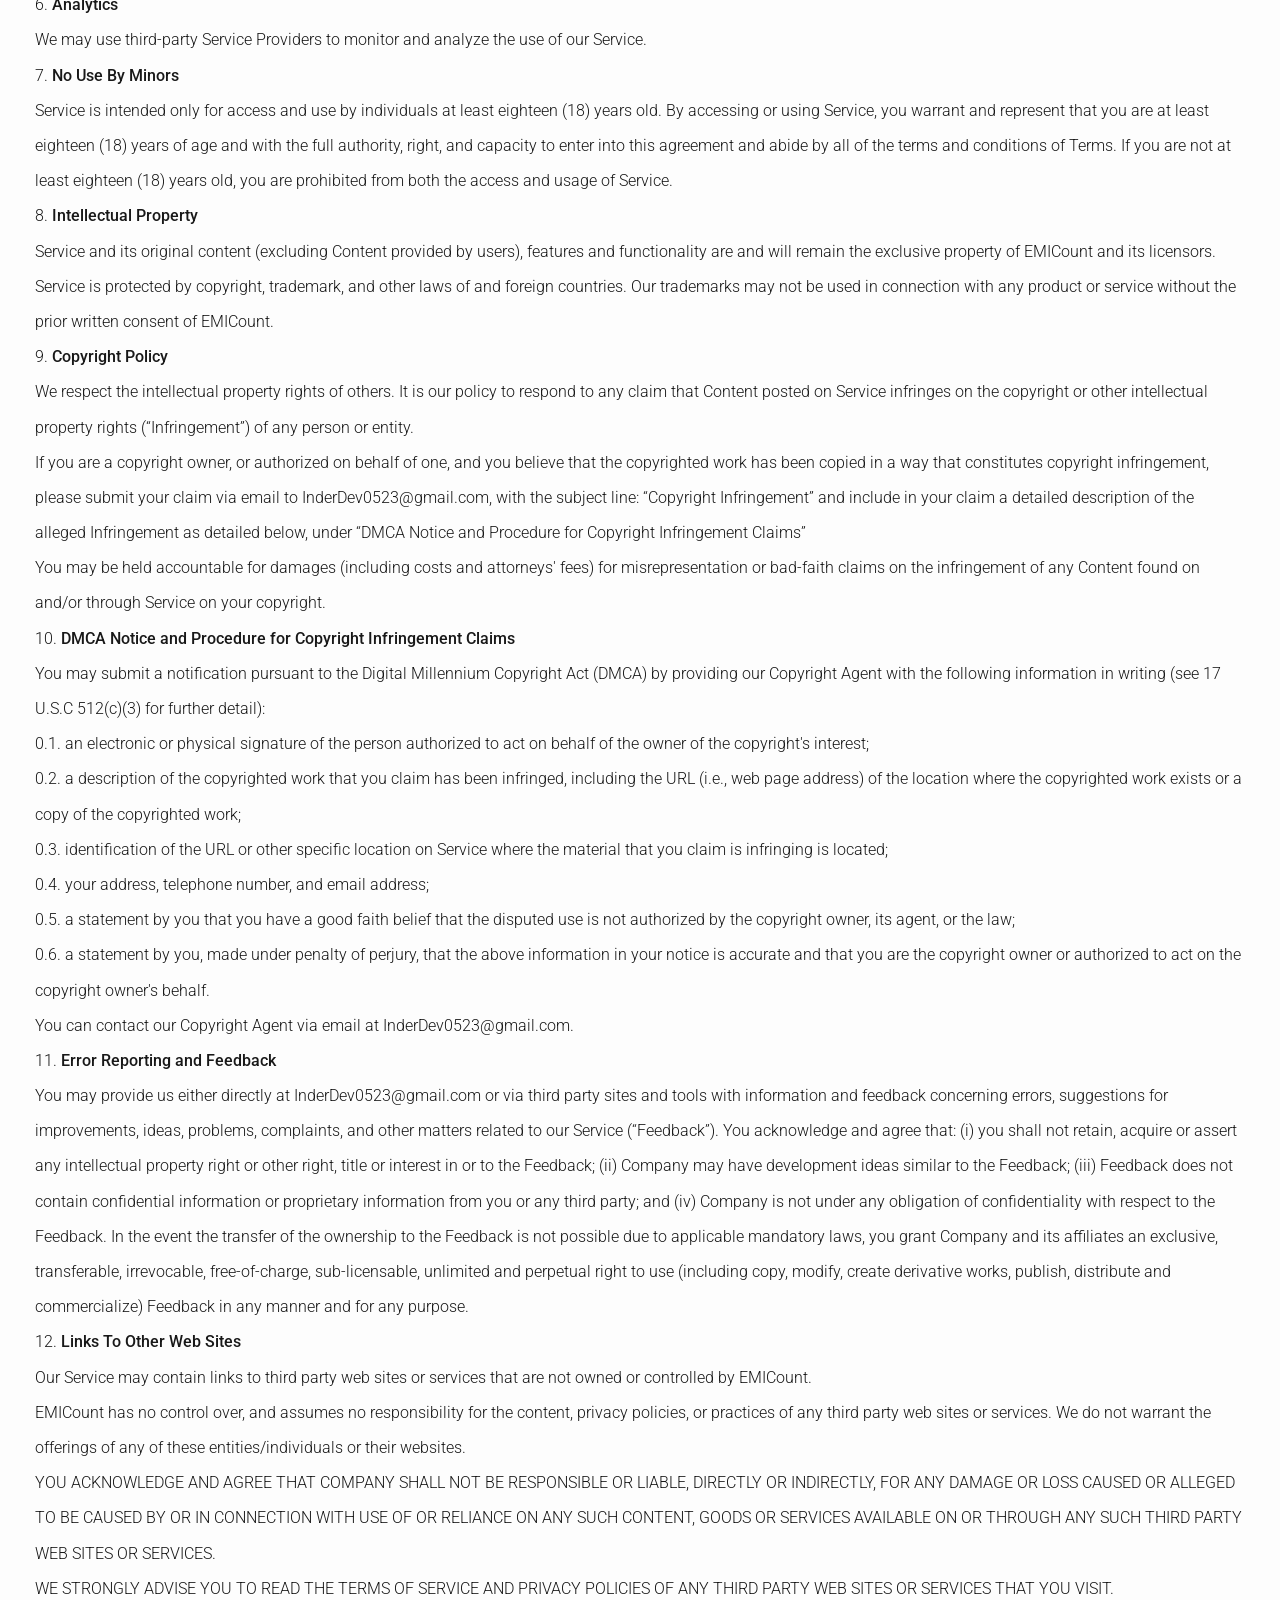
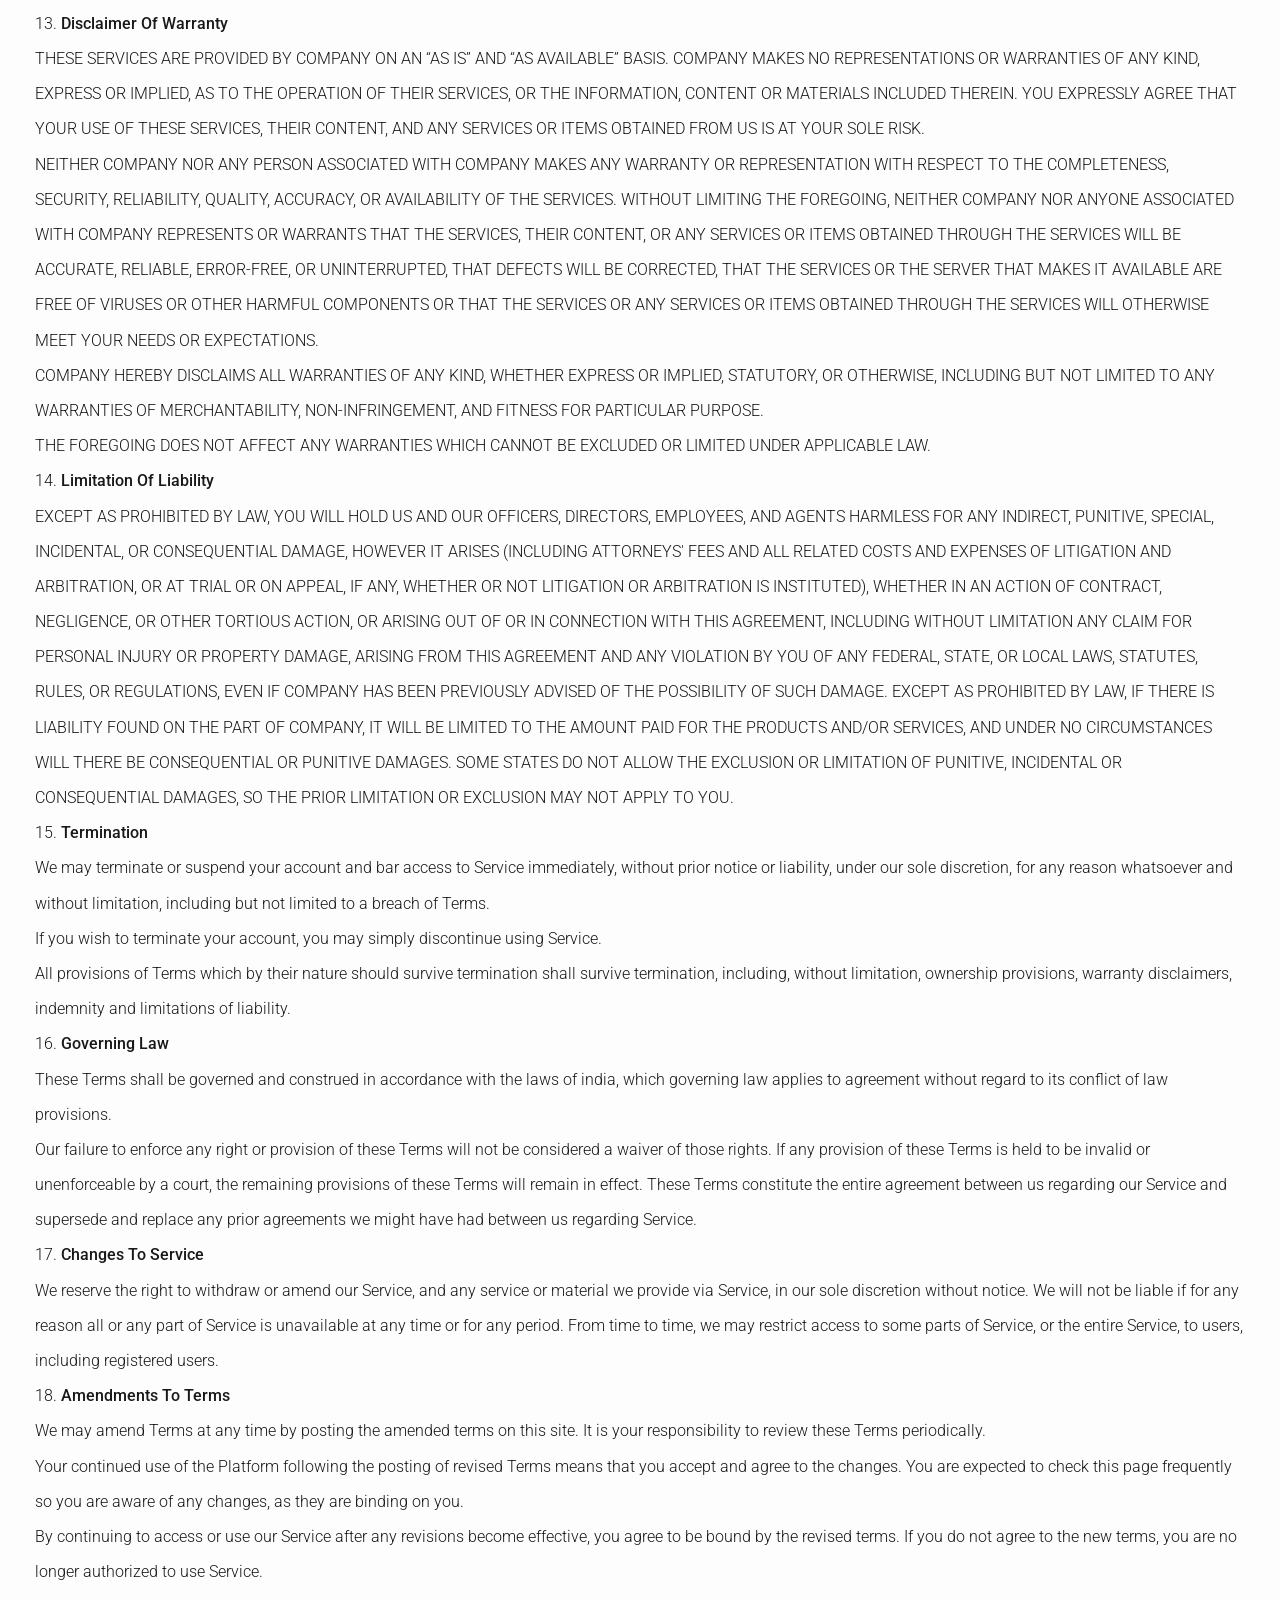
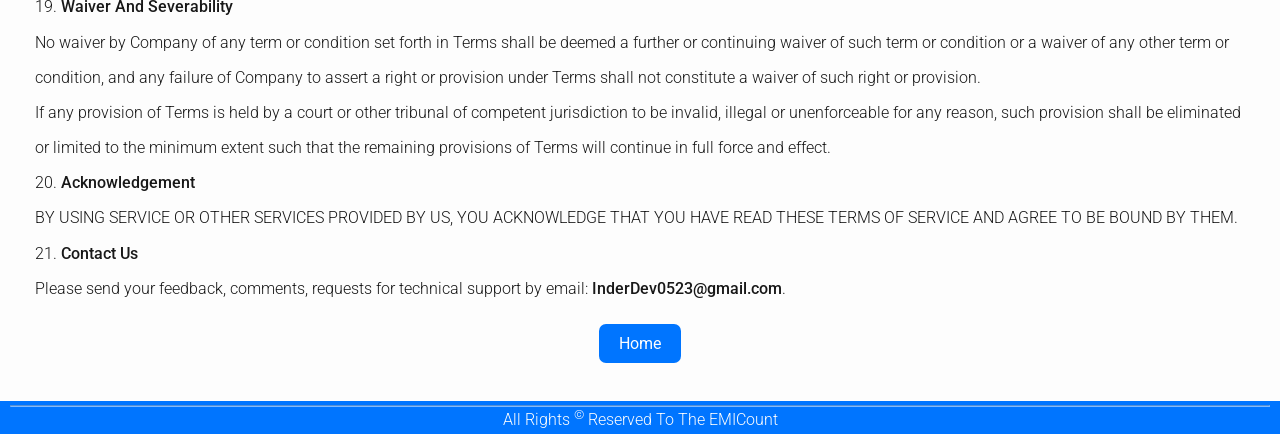
<file: EMI Count - Online/termsandconditions.html>
<!DOCTYPE html>
<html lang="en">

<head>

  <meta charset="UTF-8">
  <meta http-equiv="X-UA-Compatible" content="IE=edge">
  <meta name="viewport" content="width=device-width, initial-scale=1.0">

  <title>EMI Count - Terms and Conditions </title>

  <meta property="og:title" content="Loan EMI Calculator - Easy and Accurate EMI Calculation" />
  <meta property="og:description"
    content="Calculate your EMI easily online with our accurate EMI calculator. Find your monthly loan repayment quickly and easily." />
  <meta property="og:image" content="https://emicount.online/img/og.jpg" />
  <meta property="og:url" content="https://emicount.online" />
  <meta property="og:logo" content="https://emicount.online/img/logo.png" />
  <meta property="og:type" content="website" />

  <link rel="apple-touch-icon" sizes="180x180" href="https://emicount.online/img/favicon/apple-touch-icon.png">
  <link rel="icon" type="image/png" sizes="32x32" href="https://emicount.online/img/favicon/favicon-32x32.png">
  <link rel="icon" type="image/png" sizes="16x16" href="https://emicount.online/img/favicon/favicon-16x16.png">
  <link rel="manifest" href="https://emicount.online/img/favicon/site.webmanifest">
  <link rel="mask-icon" href="https://emicount.online/img/favicon/safari-pinned-tab.svg" color="#5bbad5">
  <link rel="shortcut icon" href="https://emicount.online/img/favicon/favicon.ico">
  <meta name="msapplication-TileColor" content="#da532c">
  <meta name="msapplication-config" content="https://emicount.online/img/favicon/browserconfig.xml">
  <meta name="theme-color" content="#ffffff">

  <link rel="stylesheet" href="./css/style.css">
  <link rel="stylesheet" href="./css/color-var.css">
  <link rel="stylesheet" href="./css/termsandconditions.css">

  <!-- Google tag (gtag.js) -->
  <script async src="https://www.googletagmanager.com/gtag/js?id=G-7DFG3RQV97"></script>
  <script>
    window.dataLayer = window.dataLayer || [];
    function gtag() { dataLayer.push(arguments); }
    gtag('js', new Date());

    gtag('config', 'G-7DFG3RQV97');
  </script>

</head>

<body>
  <nav>
    <div class="logo" onclick="window.open('./index.html', '_self')">EMI Count</div>
    <ul id="navLinks">
      <li onclick="window.open('./index.html', '_self')">Home</li>
      <li onclick="window.open('./tools.html', '_self')">Tools</li>
      <li onclick="window.open('./aboutus.html', '_self')">About Us</li>
      <li onclick="window.open('./contactus.html', '_self')">Contact Us</li>
      <li onclick="window.open('./privacypolicy.html', '_self')">Privacy Policy</li>
      <li onclick="window.open('./termsandconditions.html', '_self')" class="active-menu">T&C</li>
    </ul>
    <div class="menu-btn"><img id="menuImg" src="img/menu.png" alt="menu exped and collape"></div>
  </nav>

  <main>

    <h2>Terms and Conditions</h2>
    <p>Last updated: 12/10/2024</p>
    <p>1. <b>Introduction</b></p>
    <p>Welcome to <b>EMICount</b> (“Company”, “we”, “our”, “us”)!</p>
    <p>These Terms of Service (“Terms”, “Terms of Service”) govern your use of our website located at
      <b>https://www.EMICount.com</b> (together or individually “Service”) operated by <b>EMICount</b>.
    </p>
    <p>Our Privacy Policy also governs your use of our Service and explains how we collect, safeguard and disclose
      information that results from your use of our web pages.</p>
    <p>Your agreement with us includes these Terms and our Privacy Policy (“Agreements”). You acknowledge that you have
      read and understood Agreements, and agree to be bound of them.</p>
    <p>If you do not agree with (or cannot comply with) Agreements, then you may not use the Service, but please let us
      know by emailing at <b>InderDev0523@gmail.com</b> so we can try to find a solution. These Terms apply to all
      visitors, users and others who wish to access or use Service.</p>
    <p>2. <b>Communications</b></p>
    <p>By using our Service, you agree to subscribe to newsletters, marketing or promotional materials and other
      information we may send. However, you may opt out of receiving any, or all, of these communications from us by
      following the unsubscribe link or by emailing at InderDev0523@gmail.com</p>

    <p>3. <b>Contests, Sweepstakes and Promotions</b></p>
    <p>Any contests, sweepstakes or other promotions (collectively, “Promotions”) made available through Service may be
      governed by rules that are separate from these Terms of Service. If you participate in any Promotions, please
      review the applicable rules as well as our Privacy Policy. If the rules for a Promotion conflict with these Terms
      of Service, Promotion rules will apply.</p>


    <p>4. <b>Content</b></p>
    <p>Content found on or through this Service are the property of EMICount or used with permission. You may not
      distribute, modify, transmit, reuse, download, repost, copy, or use said Content, whether in whole or in part, for
      commercial purposes or for personal gain, without express advance written permission from us.</p>
    <p>5. <b>Prohibited Uses</b></p>
    <p>You may use Service only for lawful purposes and in accordance with Terms. You agree not to use Service:</p>
    <p>0.1. In any way that violates any applicable national or international law or regulation.</p>
    <p>0.2. For the purpose of exploiting, harming, or attempting to exploit or harm minors in any way by exposing them
      to inappropriate content or otherwise.</p>
    <p>0.3. To transmit, or procure the sending of, any advertising or promotional material, including any “junk mail”,
      “chain letter,” “spam,” or any other similar solicitation.</p>
    <p>0.4. To impersonate or attempt to impersonate Company, a Company employee, another user, or any other person or
      entity.</p>
    <p>0.5. In any way that infringes upon the rights of others, or in any way is illegal, threatening, fraudulent, or
      harmful, or in connection with any unlawful, illegal, fraudulent, or harmful purpose or activity.</p>
    <p>0.6. To engage in any other conduct that restricts or inhibits anyone's use or enjoyment of Service, or which, as
      determined by us, may harm or offend Company or users of Service or expose them to liability.</p>
    <p>Additionally, you agree not to:</p>
    <p>0.1. Use Service in any manner that could disable, overburden, damage, or impair Service or interfere with any
      other party's use of Service, including their ability to engage in real time activities through Service.</p>
    <p>0.2. Use any robot, spider, or other automatic device, process, or means to access Service for any purpose,
      including monitoring or copying any of the material on Service.</p>
    <p>0.3. Use any manual process to monitor or copy any of the material on Service or for any other unauthorized
      purpose without our prior written consent.</p>
    <p>0.4. Use any device, software, or routine that interferes with the proper working of Service.</p>
    <p>0.5. Introduce any viruses, trojan horses, worms, logic bombs, or other material which is malicious or
      technologically harmful.</p>
    <p>0.6. Attempt to gain unauthorized access to, interfere with, damage, or disrupt any parts of Service, the server
      on which Service is stored, or any server, computer, or database connected to Service.</p>
    <p>0.7. Attack Service via a denial-of-service attack or a distributed denial-of-service attack.</p>
    <p>0.8. Take any action that may damage or falsify Company rating.</p>
    <p>0.9. Otherwise attempt to interfere with the proper working of Service.</p>
    <p>6. <b>Analytics</b></p>
    <p>We may use third-party Service Providers to monitor and analyze the use of our Service.</p>
    <p>7. <b>No Use By Minors</b></p>
    <p>Service is intended only for access and use by individuals at least eighteen (18) years old. By accessing or
      using Service, you warrant and represent that you are at least eighteen (18) years of age and with the full
      authority, right, and capacity to enter into this agreement and abide by all of the terms and conditions of Terms.
      If you are not at least eighteen (18) years old, you are prohibited from both the access and usage of Service.</p>

    <p>8. <b>Intellectual Property</b></p>
    <p>Service and its original content (excluding Content provided by users), features and functionality are and will
      remain the exclusive property of EMICount and its licensors. Service is protected by copyright, trademark, and
      other laws of and foreign countries. Our trademarks may not be used in connection with any product or service
      without the prior written consent of EMICount.</p>
    <p>9. <b>Copyright Policy</b></p>
    <p>We respect the intellectual property rights of others. It is our policy to respond to any claim that Content
      posted on Service infringes on the copyright or other intellectual property rights (“Infringement”) of any person
      or entity.</p>
    <p>If you are a copyright owner, or authorized on behalf of one, and you believe that the copyrighted work has been
      copied in a way that constitutes copyright infringement, please submit your claim via email to
      InderDev0523@gmail.com, with the subject line: “Copyright Infringement” and include in your claim a detailed
      description of the alleged Infringement as detailed below, under “DMCA Notice and Procedure for Copyright
      Infringement Claims”</p>
    <p>You may be held accountable for damages (including costs and attorneys' fees) for misrepresentation or bad-faith
      claims on the infringement of any Content found on and/or through Service on your copyright.</p>
    <p>10. <b>DMCA Notice and Procedure for Copyright Infringement Claims</b></p>
    <p>You may submit a notification pursuant to the Digital Millennium Copyright Act (DMCA) by providing our Copyright
      Agent with the following information in writing (see 17 U.S.C 512(c)(3) for further detail):</p>
    <p>0.1. an electronic or physical signature of the person authorized to act on behalf of the owner of the
      copyright's interest;</p>
    <p>0.2. a description of the copyrighted work that you claim has been infringed, including the URL (i.e., web page
      address) of the location where the copyrighted work exists or a copy of the copyrighted work;</p>
    <p>0.3. identification of the URL or other specific location on Service where the material that you claim is
      infringing is located;</p>
    <p>0.4. your address, telephone number, and email address;</p>
    <p>0.5. a statement by you that you have a good faith belief that the disputed use is not authorized by the
      copyright owner, its agent, or the law;</p>
    <p>0.6. a statement by you, made under penalty of perjury, that the above information in your notice is accurate and
      that you are the copyright owner or authorized to act on the copyright owner's behalf.</p>
    <p>You can contact our Copyright Agent via email at InderDev0523@gmail.com.</p>
    <p>11. <b>Error Reporting and Feedback</b></p>
    <p>You may provide us either directly at InderDev0523@gmail.com or via third party sites and tools with information
      and feedback concerning errors, suggestions for improvements, ideas, problems, complaints, and other matters
      related to our Service (“Feedback”). You acknowledge and agree that: (i) you shall not retain, acquire or assert
      any intellectual property right or other right, title or interest in or to the Feedback; (ii) Company may have
      development ideas similar to the Feedback; (iii) Feedback does not contain confidential information or proprietary
      information from you or any third party; and (iv) Company is not under any obligation of confidentiality with
      respect to the Feedback. In the event the transfer of the ownership to the Feedback is not possible due to
      applicable mandatory laws, you grant Company and its affiliates an exclusive, transferable, irrevocable,
      free-of-charge, sub-licensable, unlimited and perpetual right to use (including copy, modify, create derivative
      works, publish, distribute and commercialize) Feedback in any manner and for any purpose.</p>
    <p>12. <b>Links To Other Web Sites</b></p>
    <p>Our Service may contain links to third party web sites or services that are not owned or controlled by EMICount.
    </p>
    <p>EMICount has no control over, and assumes no responsibility for the content, privacy policies, or practices of
      any
      third party web sites or services. We do not warrant the offerings of any of these entities/individuals or their
      websites.</p>
    <p>YOU ACKNOWLEDGE AND AGREE THAT COMPANY SHALL NOT BE RESPONSIBLE OR LIABLE, DIRECTLY OR INDIRECTLY, FOR ANY DAMAGE
      OR LOSS CAUSED OR ALLEGED TO BE CAUSED BY OR IN CONNECTION WITH USE OF OR RELIANCE ON ANY SUCH CONTENT, GOODS OR
      SERVICES AVAILABLE ON OR THROUGH ANY SUCH THIRD PARTY WEB SITES OR SERVICES.</p>
    <p>WE STRONGLY ADVISE YOU TO READ THE TERMS OF SERVICE AND PRIVACY POLICIES OF ANY THIRD PARTY WEB SITES OR SERVICES
      THAT YOU VISIT.</p>
    <p>13. <b>Disclaimer Of Warranty</b></p>
    <p>THESE SERVICES ARE PROVIDED BY COMPANY ON AN “AS IS” AND “AS AVAILABLE” BASIS. COMPANY MAKES NO REPRESENTATIONS
      OR WARRANTIES OF ANY KIND, EXPRESS OR IMPLIED, AS TO THE OPERATION OF THEIR SERVICES, OR THE INFORMATION, CONTENT
      OR MATERIALS INCLUDED THEREIN. YOU EXPRESSLY AGREE THAT YOUR USE OF THESE SERVICES, THEIR CONTENT, AND ANY
      SERVICES OR ITEMS OBTAINED FROM US IS AT YOUR SOLE RISK.</p>
    <p>NEITHER COMPANY NOR ANY PERSON ASSOCIATED WITH COMPANY MAKES ANY WARRANTY OR REPRESENTATION WITH RESPECT TO THE
      COMPLETENESS, SECURITY, RELIABILITY, QUALITY, ACCURACY, OR AVAILABILITY OF THE SERVICES. WITHOUT LIMITING THE
      FOREGOING, NEITHER COMPANY NOR ANYONE ASSOCIATED WITH COMPANY REPRESENTS OR WARRANTS THAT THE SERVICES, THEIR
      CONTENT, OR ANY SERVICES OR ITEMS OBTAINED THROUGH THE SERVICES WILL BE ACCURATE, RELIABLE, ERROR-FREE, OR
      UNINTERRUPTED, THAT DEFECTS WILL BE CORRECTED, THAT THE SERVICES OR THE SERVER THAT MAKES IT AVAILABLE ARE FREE OF
      VIRUSES OR OTHER HARMFUL COMPONENTS OR THAT THE SERVICES OR ANY SERVICES OR ITEMS OBTAINED THROUGH THE SERVICES
      WILL OTHERWISE MEET YOUR NEEDS OR EXPECTATIONS.</p>
    <p>COMPANY HEREBY DISCLAIMS ALL WARRANTIES OF ANY KIND, WHETHER EXPRESS OR IMPLIED, STATUTORY, OR OTHERWISE,
      INCLUDING BUT NOT LIMITED TO ANY WARRANTIES OF MERCHANTABILITY, NON-INFRINGEMENT, AND FITNESS FOR PARTICULAR
      PURPOSE.</p>
    <p>THE FOREGOING DOES NOT AFFECT ANY WARRANTIES WHICH CANNOT BE EXCLUDED OR LIMITED UNDER APPLICABLE LAW.</p>
    <p>14. <b>Limitation Of Liability</b></p>
    <p>EXCEPT AS PROHIBITED BY LAW, YOU WILL HOLD US AND OUR OFFICERS, DIRECTORS, EMPLOYEES, AND AGENTS HARMLESS FOR ANY
      INDIRECT, PUNITIVE, SPECIAL, INCIDENTAL, OR CONSEQUENTIAL DAMAGE, HOWEVER IT ARISES (INCLUDING ATTORNEYS' FEES AND
      ALL RELATED COSTS AND EXPENSES OF LITIGATION AND ARBITRATION, OR AT TRIAL OR ON APPEAL, IF ANY, WHETHER OR NOT
      LITIGATION OR ARBITRATION IS INSTITUTED), WHETHER IN AN ACTION OF CONTRACT, NEGLIGENCE, OR OTHER TORTIOUS ACTION,
      OR ARISING OUT OF OR IN CONNECTION WITH THIS AGREEMENT, INCLUDING WITHOUT LIMITATION ANY CLAIM FOR PERSONAL INJURY
      OR PROPERTY DAMAGE, ARISING FROM THIS AGREEMENT AND ANY VIOLATION BY YOU OF ANY FEDERAL, STATE, OR LOCAL LAWS,
      STATUTES, RULES, OR REGULATIONS, EVEN IF COMPANY HAS BEEN PREVIOUSLY ADVISED OF THE POSSIBILITY OF SUCH DAMAGE.
      EXCEPT AS PROHIBITED BY LAW, IF THERE IS LIABILITY FOUND ON THE PART OF COMPANY, IT WILL BE LIMITED TO THE AMOUNT
      PAID FOR THE PRODUCTS AND/OR SERVICES, AND UNDER NO CIRCUMSTANCES WILL THERE BE CONSEQUENTIAL OR PUNITIVE DAMAGES.
      SOME STATES DO NOT ALLOW THE EXCLUSION OR LIMITATION OF PUNITIVE, INCIDENTAL OR CONSEQUENTIAL DAMAGES, SO THE
      PRIOR LIMITATION OR EXCLUSION MAY NOT APPLY TO YOU.</p>
    <p>15. <b>Termination</b></p>
    <p>We may terminate or suspend your account and bar access to Service immediately, without prior notice or
      liability, under our sole discretion, for any reason whatsoever and without limitation, including but not limited
      to a breach of Terms.</p>
    <p>If you wish to terminate your account, you may simply discontinue using Service.</p>
    <p>All provisions of Terms which by their nature should survive termination shall survive termination, including,
      without limitation, ownership provisions, warranty disclaimers, indemnity and limitations of liability.</p>
    <p>16. <b>Governing Law</b></p>
    <p>These Terms shall be governed and construed in accordance with the laws of india, which governing law applies to
      agreement without regard to its conflict of law provisions.</p>
    <p>Our failure to enforce any right or provision of these Terms will not be considered a waiver of those rights. If
      any provision of these Terms is held to be invalid or unenforceable by a court, the remaining provisions of these
      Terms will remain in effect. These Terms constitute the entire agreement between us regarding our Service and
      supersede and replace any prior agreements we might have had between us regarding Service.</p>
    <p>17. <b>Changes To Service</b></p>
    <p>We reserve the right to withdraw or amend our Service, and any service or material we provide via Service, in our
      sole discretion without notice. We will not be liable if for any reason all or any part of Service is unavailable
      at any time or for any period. From time to time, we may restrict access to some parts of Service, or the entire
      Service, to users, including registered users.</p>
    <p>18. <b>Amendments To Terms</b></p>
    <p>We may amend Terms at any time by posting the amended terms on this site. It is your responsibility to review
      these Terms periodically.</p>
    <p>Your continued use of the Platform following the posting of revised Terms means that you accept and agree to the
      changes. You are expected to check this page frequently so you are aware of any changes, as they are binding on
      you.</p>
    <p>By continuing to access or use our Service after any revisions become effective, you agree to be bound by the
      revised terms. If you do not agree to the new terms, you are no longer authorized to use Service.</p>
    <p>19. <b>Waiver And Severability</b></p>
    <p>No waiver by Company of any term or condition set forth in Terms shall be deemed a further or continuing waiver
      of such term or condition or a waiver of any other term or condition, and any failure of Company to assert a right
      or provision under Terms shall not constitute a waiver of such right or provision.</p>
    <p>If any provision of Terms is held by a court or other tribunal of competent jurisdiction to be invalid, illegal
      or unenforceable for any reason, such provision shall be eliminated or limited to the minimum extent such that the
      remaining provisions of Terms will continue in full force and effect.</p>
    <p>20. <b>Acknowledgement</b></p>
    <p>BY USING SERVICE OR OTHER SERVICES PROVIDED BY US, YOU ACKNOWLEDGE THAT YOU HAVE READ THESE TERMS OF SERVICE AND
      AGREE TO BE BOUND BY THEM.</p>
    <p>21. <b>Contact Us</b></p>
    <p>Please send your feedback, comments, requests for technical support by email: <b>InderDev0523@gmail.com</b>.</p>
    <h4 id="btn"><a href="index.html" class="a-btn link-hover">Home</a></h4>

  </main>

  <footer>
    <hr>
    All Rights <sup>©</sup> Reserved To The EMICount
  </footer>
  <script src="./js/script.js"></script>
</body>

</html>
</file>
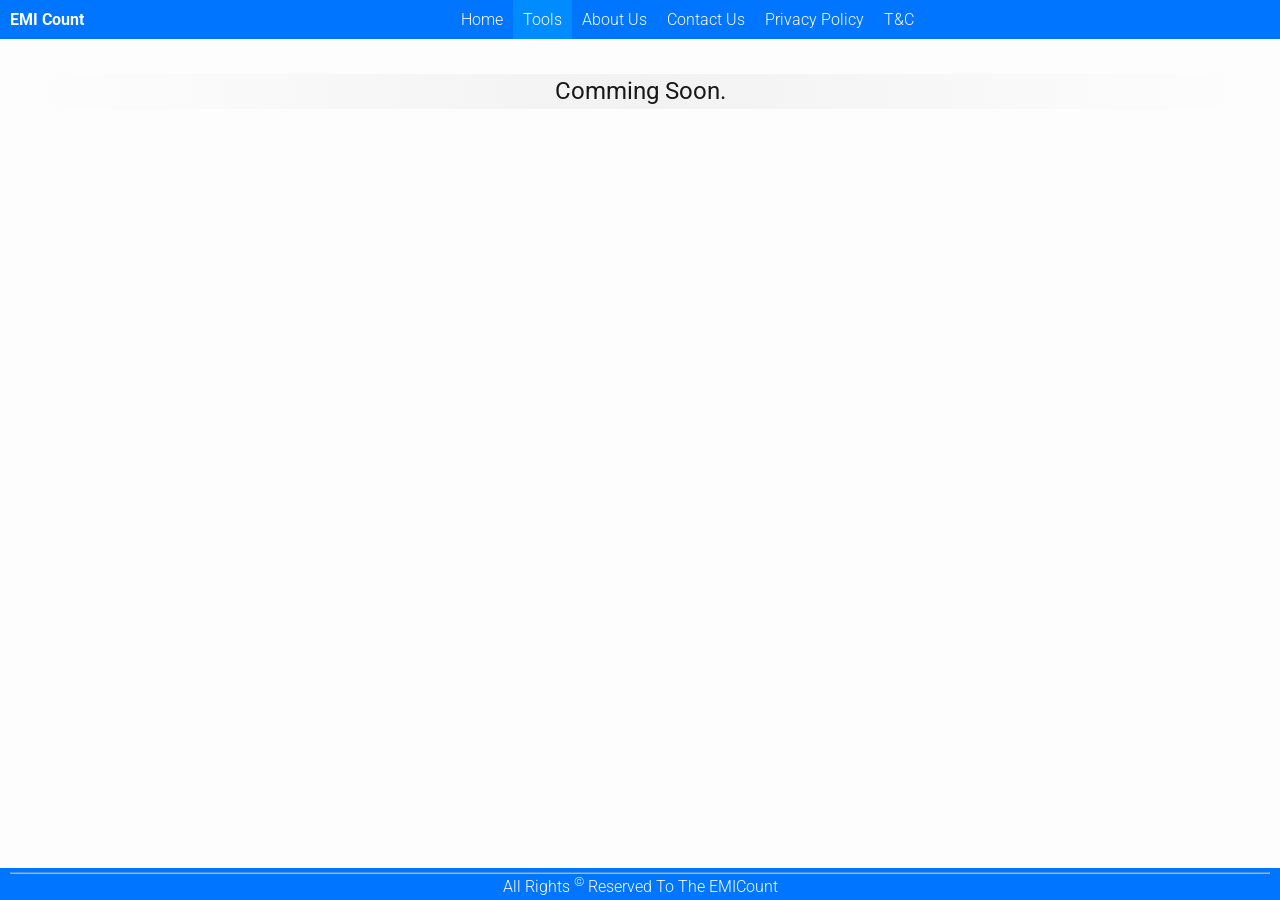
<file: EMI Count - Online/tools.html>
<!DOCTYPE html>
<html lang="en">

<head>

  <meta charset="UTF-8" />
  <meta http-equiv="X-UA-Compatible" content="IE=edge" />
  <meta name="viewport" content="width=device-width, initial-scale=1.0" />

  <title>EMI Count - Tools</title>

  <meta name="title" content="Loan EMI Calculator - Easy and Accurate EMI Calculation">
  <meta name="description"
    content="Calculate your personal loan EMI online: Find your monthly payments for personal loans with our easy-to-use calculator." />
  <meta name="keywords"
    content="EMI calculator, loan EMI, India, online, easy, accurate, calculate, financial planning, loan repayment, loan comparison,personal loan, home loan, car loan, education loan, gold loan, business loan,interest rate, tenure, principal amount, monthly installment, loan eligibility, loan prepayment, loan foreclosure, loan balance,EMI calculator, loan EMI, India, online, easy, accurate, calculate, personal loan, home loan, car loan, interest rate, tenure, principal amount" />



  <meta property="og:title" content="Loan EMI Calculator - Easy and Accurate EMI Calculation" />
  <meta property="og:description"
    content="Calculate your EMI easily online with our accurate EMI calculator. Find your monthly loan repayment quickly and easily." />
  <meta property="og:image" content="https://emicount.online/img/og.jpg" />
  <meta property="og:url" content="https://emicount.online" />
  <meta property="og:logo" content="https://emicount.online/img/logo.png" />
  <meta property="og:type" content="website" />

  <link rel="apple-touch-icon" sizes="180x180" href="https://emicount.online/img/favicon/apple-touch-icon.png">
  <link rel="icon" type="image/png" sizes="32x32" href="https://emicount.online/img/favicon/favicon-32x32.png">
  <link rel="icon" type="image/png" sizes="16x16" href="https://emicount.online/img/favicon/favicon-16x16.png">
  <link rel="manifest" href="https://emicount.online/img/favicon/site.webmanifest">
  <link rel="mask-icon" href="https://emicount.online/img/favicon/safari-pinned-tab.svg" color="#5bbad5">
  <link rel="shortcut icon" href="https://emicount.online/img/favicon/favicon.ico">
  <meta name="msapplication-TileColor" content="#da532c">
  <meta name="msapplication-config" content="https://emicount.online/img/favicon/browserconfig.xml">
  <meta name="theme-color" content="#ffffff">

  <link rel="stylesheet" href="./css/style.css" />
  <link rel="stylesheet" href="./css/color-var.css" />
  <link rel="stylesheet" href="./css/tools.css" />

  <!-- Google tag (gtag.js) -->
  <script async src="https://www.googletagmanager.com/gtag/js?id=G-7DFG3RQV97"></script>
  <script>
    window.dataLayer = window.dataLayer || [];
    function gtag() { dataLayer.push(arguments); }
    gtag('js', new Date());

    gtag('config', 'G-7DFG3RQV97');
  </script>

</head>

<body>
  <nav>
    <div class="logo" onclick="window.open('./index.html', '_self')">
      EMI Count
    </div>
    <ul id="navLinks">
      <li onclick="window.open('./index.html', '_self')">Home</li>
      <li onclick="window.open('./tools.html', '_self')" class="active-menu">
        Tools
      </li>
      <li onclick="window.open('./aboutus.html', '_self')">About Us</li>
      <li onclick="window.open('./contactus.html', '_self')">Contact Us</li>
      <li onclick="window.open('./privacypolicy.html', '_self')">
        Privacy Policy
      </li>
      <li onclick="window.open('./termsandconditions.html', '_self')">T&C</li>
    </ul>
    <div class="menu-btn">
      <img id="menuImg" src="img/menu.png" alt="menu exped and collape" />
    </div>
  </nav>

  <main>
    <div class="headline">
      <h2 style="display: none">Similar Tools You'll Love</h2>
      <h2>Comming Soon.</h2>
    </div>

    <div class="hero" style="display: none">
      <div class="box new">
        <div class="box-img flex-cen">
          <img src="img/menu.png" alt="tool Img" />
        </div>
        <div class="box-txt flex-cen">
          <h6>Name</h6>
          <p>Description</p>
        </div>
        <div class="box-link flex-cen">
          <a href="#" class="link-hover">Visit Now.</a>
        </div>
      </div>
    </div>
  </main>

  <footer>
    <hr />
    All Rights <sup>©</sup> Reserved To The EMICount
  </footer>
  <script src="./js/script.js"></script>
</body>

</html>
</file>
<file: EMI Count - Online/css/style.css>
@import url('https://fonts.googleapis.com/css2?family=Roboto:ital,wght@0,100;0,300;0,400;0,500;0,700;0,900;1,100;1,300;1,400;1,500;1,700;1,900&display=swap');

* {
  margin: 0;
  padding: 0;
  box-sizing: border-box;
  font-family: "Roboto", sans-serif;
  font-style: normal;
  scroll-behavior: smooth;
}

body {
  display: flex;
  flex-direction: column;
  margin: 0;
  min-height: 100vh;
}

.primary-color {
  color: var(--primary-color) !important;
}

.active-menu {
  backdrop-filter: brightness(1.2);
}

.a-btn {
  padding: 10px 20px;
  text-decoration: none;
  font-size: 16px;
  font-weight: 400;
  line-height: 45px;
  border-radius: 7px;
  color: var(--white-color);
  background: var(--primary-color);
  cursor: pointer;
}

.link-hover {
  transition: backdrop-filter, filter, color, background, background-color, box-shadow, border;
  transition-duration: 0.5s;
}

.link-hover:hover,
link-hover:focus {
  filter: brightness(1.2);
}

nav {
  display: flex;
  flex-direction: row;
  justify-content: space-between;
  flex-wrap: nowrap;
  align-items: center;
  color: var(--white-color);
  background: var(--primary-color);
  cursor: default;
}

.menu-nav {
  flex-direction: column;
}

.menu-nav-links {
  display: flex !important;
}

.menu-nav-img {
  content: url(../img/close.png);
}

nav ul {
  display: flex;
  flex-direction: row;
  justify-content: center;
  flex-wrap: nowrap;
  align-items: center;
}

nav ul li {
  padding: 10px 10px;
  font-weight: 300;
  list-style: none;
  cursor: pointer;
  transition: backdrop-filter, filter, color, background, background-color;
  transition-duration: 0.5s;
}

nav ul li:hover {
  backdrop-filter: brightness(1.2);
}

.logo {
  padding: 10px 10px;
  font-weight: bold;
  background: unset;
  cursor: pointer;
}

.menu-btn>img {
  display: none;
  margin: 2px 10px;
  width: 2.0rem;
  filter: invert(1);
  cursor: pointer;
}

@media screen and (max-width: 550px) {

  nav ul {
    flex-direction: column;
  }

  nav ul li:hover {
    backdrop-filter: none;
  }

  .menu-btn>img {
    display: unset;
  }

  nav {
    flex-direction: row;
  }

  #navLinks {
    display: none;
  }

}

main {
  flex: 1;
  padding: 2.2rem;
  color: var(--black-color);
  background: var(--white-color);
  cursor: default;
}

footer {
  padding: 4px 10px;
  text-align: center;
  font-weight: 300;
  color: var(--white-color);
  background: var(--primary-color);
  cursor: default;
}

hr {
  opacity: 0.5;
  border-color: var(--white-color);
}
</file>
<file: EMI Count - Online/css/color-var.css>
* {
  --primary-color: #0075ff;

  --gradient-first-color: #E3FDF5;
  --gradient-second-color: #FFE6FA;

  --white-color: #FDFDFD;
  --grey-color: #F2F2F2;
  --black-color: #181818;
}
</file>
<file: EMI Count - Online/css/index.css>
:root {
    --piCircleDataPar: 53.69%;
}

* {
    --piCircleSize: 11.2rem;
    --piCircleSpacePar: 45%;

    --clr-1: #fff;
    --clr-2: #ebecf2;
    --clr-3: #232323;
    --clr-4: #ff5722;
    --clr-5: #2196f3;
}

main>#toolBox>h2 {
    margin: 1.2rem 0;
}

#main {
    padding: 20px 0px;
    display: flex;
    flex-direction: row;
    flex-wrap: nowrap;
    align-items: flex-start;
    justify-content: center;

    border: 1px solid var(--clr-3);
    background: var(--clr-1);
}

#main>* {
    width: 90%;
    margin: 5px 15px;
    padding-top: 20px;
}

#input {
    display: flex;
    flex-direction: column;
    flex-wrap: nowrap;
    align-items: stretch;
    justify-content: space-around;
}

.cntrlBx {
    display: flex;
    flex-direction: column;
    flex-wrap: nowrap;
    justify-content: center;
    align-items: stretch;
    margin: 25px 5px;
}

.cntrlTop {
    display: flex;
    flex-direction: row;
    flex-wrap: nowrap;
    justify-content: space-between;
    align-items: flex-end;
}

.cntrlBottom {
    display: flex;
    flex-direction: row;
    flex-wrap: nowrap;
    align-items: center;
    justify-content: center;

    width: 100%;
    margin-top: 12px;
}


.number,
.number:active,
.number:hover {
    border: none;
    border-bottom: 2px solid var(--clr-2);
    outline: none;
    background: none;
    width: 7.5rem;
    text-align: right;
    color: var(--clr-3);
}

/* Chrome, Safari, Edge, Opera */
input::-webkit-outer-spin-button,
input::-webkit-inner-spin-button {
    -webkit-appearance: none;
}

/* Firefox */
input[type=number] {
    -moz-appearance: textfield;
    cursor: text;
}


.number:hover,
.number:active {
    border-color: none;
}

.slider {
    margin: 0px 12px;
    width: 100%;
}

input[type=range] {
    transition: all 0.5s;
    /* -webkit-appearance: none; */
    cursor: pointer;
    /* background: var(--clr-5); */
}

input[type=range]::-webkit-slider-runnable-track {
    width: 300px;
    height: 5px;
    background: var(--clr-4);
    border: none;
    border-radius: 3px;
}

input[type=range]::-webkit-slider-thumb {
    -webkit-appearance: none;
    border: none;
    height: 16px;
    width: 16px;
    border-radius: 50%;
    background: var(--clr-5);
    margin-top: -4px;
}

input[type=range]:focus {
    outline: none;
}

input[type=range]::-webkit-slider-runnable-track {
    background: var(--clr-2);
}

input[type=range]:focus::-webkit-slider-runnable-track {
    background: var(--clr-2);
}

#error {
    text-align: center;
    color: var(--clr-4);
}

#error>span {
    display: block;
    margin: 2px 2px;
    padding: 8px 6px;
    border: 1px solid var(--clr-2);
}

.shake {
    animation: shake 0.2s ease-in-out 0s 2;
}

@keyframes shake {
    0% {
        margin-left: 0rem;
    }

    25% {
        margin-left: 0.5rem;
    }

    75% {
        margin-left: -0.5rem;
    }

    100% {
        margin-left: 0rem;
    }
}

#output>h2:nth-child(2) {
    font-size: xxx-large;
}

#totalPayableAmountDetails {
    font-size: medium;
}


#piChart {
    display: flex;
    flex-direction: column;
    flex-wrap: nowrap;
    align-items: center;
    justify-content: center;
}

#circle {
    width: var(--piCircleSize);
    height: var(--piCircleSize);

    border-radius: 50%;

    background: radial-gradient(var(--clr-1) var(--piCircleSpacePar), #ffffff00 var(--piCircleSpacePar)), conic-gradient(var(--clr-4) 0% var(--piCircleDataPar), var(--clr-5) var(--piCircleDataPar));
}

#piInfo {
    margin-top: 50px;

    display: flex;
    flex-direction: row;
    flex-wrap: nowrap;
    align-items: center;
    justify-content: flex-start;

}

#piInfo * {
    color: var(--clr-1);
}

#piInfo>div {
    margin: 0px 15px;
    padding: 5px 10px;
    height: 100%;
}

.spn {
    /* font-size: xx-large; */
}

#piInfo>div:nth-child(1) {
    background: var(--clr-5);
}

#piInfo>div:nth-child(2) {
    background: var(--clr-4);
}

@media (max-width: 450px) {
    #piInfo {
        flex-direction: column;
    }

    #piInfo>div {
        margin: 0.2rem;
        width: 100%;
    }
}

@media (max-width: 1250px) {
    #main {
        flex-direction: column !important;
        align-items: center !important;
    }
}

@media (min-width: 2000px) {
    #main {
        flex-wrap: wrap;
    }
}



/* This Css for Text */

#toolText {
    margin-top: 1.2rem;
    text-align: center;
}

#toolText>h2 {
    margin: 1.2rem 0;
}

#toolText>* {
    line-height: 2.2rem;
}

#toolText li {
    list-style: none;
    font-weight: 300;
}

#toolText h1,
h2,
h3,
h4 {
    font-weight: 400;
}

h2 {
    text-align: center;
    padding: 0.2rem;
    font-weight: 400;
    line-height: 2.2rem;
    background: linear-gradient(90deg, transparent, var(--grey-color), transparent);
}

#toolText p {
    font-weight: 300;
}

#toolText pre {
    font-weight: 300;
}

#toolText b {
    font-weight: 400;
}

#toolText strong {
    font-weight: 500;
}
</file>
<file: EMI Count - Online/css/contactus.css>
main>h2 {
    text-align: center;
    font-weight: 400;
    line-height: 2.2rem;
    background: linear-gradient(90deg, transparent, var(--grey-color), transparent);
}

#bigBox {
    display: flex;
    flex-direction: row;
    flex-wrap: nowrap;
    justify-content: center;
    align-items: stretch;
    margin: 1rem;
    padding: 1rem;
}

#bigBox>div {
    padding: 1rem;
    width: 40%;
    border: 2px solid var(--grey-color);
    border-radius: 10px;
}

#leftBox {
    z-index: 1;
    box-shadow: var(--black-color) 10px 0px 12px -12px;
}

form input[type="text"],
input[type="email"],
textarea {
    display: block;
    margin: 6px 0px;
    padding: 8px 12px;
    width: 100%;
    font-weight: 400;
    line-height: 1.5;
    color: var(--black-color);
    background: var(--white-color);
    background-clip: padding-box;
    border: 1px solid var(--grey-color);
    appearance: none;
    border-radius: 4px;

    resize: vertical;
    transition: backdrop-filter, filter, color, background, background-color, box-shadow, border;
    transition-duration: 0.5s;
}

form input[type="text"]:focus,
input[type="email"]:focus,
textarea:focus {
    outline: 0;
    border-color: var(--primary-color);
}

form input[type="submit"] {
    display: inline-block;
    padding: 0 56px;
    width: 100%;
    height: 45px;
    outline: 0;
    border: none;
    font-size: 16px;
    font-weight: 400;
    line-height: 45px;
    border-radius: 7px;
    color: var(--white-color);
    background: var(--primary-color);
    cursor: pointer;
    transition: backdrop-filter, filter, color, background, background-color, box-shadow, border;
    transition-duration: 0.5s;
}

form input[type="submit"]:hover,
form input[type="submit"]:focus {
    filter: brightness(1.2);
}

#rightBox {
    display: flex;
    flex-direction: column;
    flex-wrap: nowrap;
    align-items: center;
    justify-content: space-around;
    background-image: linear-gradient(-225deg, var(--gradient-first-color) 0%, var(--gradient-second-color) 100%);
}

#rightBox>* {
    margin: 10px 0px;
    font-weight: 300;
    text-align: center;
}

#rightBox h4 {
    font-weight: 400;
}

#rightBox b {
    font-weight: 400;
}

#rightBox a {
    margin-top: 1rem;
    font-size: x-large;
    font-weight: 400;
    text-decoration: none;
    color: var(--primary-color);
}


@media screen and (max-width: 800px) {

    #bigBox {
        flex-direction: column;
    }

    #bigBox>div {
        width: 100%;
    }

    #leftBox {
        box-shadow: var(--black-color) 0px 10px 12px -12px;
    }

}

@media screen and (max-width: 500px) {

    #bigBox>div {
        width: 100%;
    }

    #rightBox {
        display: none;
    }

    #leftBox {
        box-shadow: none;
    }

}
</file>
<file: EMI Count - Online/css/privacypolicy.css>
main>* {
    line-height: 2.2rem;
}

main li {
    list-style: none;
    font-weight: 300;
}

main h2 {
    text-align: center;
    font-weight: 400;
    line-height: 2.2rem;
    background: linear-gradient(90deg, transparent, var(--grey-color), transparent);
}

main h1,
h2,
h3,
h4 {
    font-weight: 400;
}

main p {
    font-weight: 300;
}

main strong,
b {
    font-weight: 500;
}

main a {
    text-decoration: none;
    font-size: large;
    font-weight: 400;
    color: var(--primary-color);
}

#btn {
    margin-top: 15px;
    text-align: center;
}
</file>
<file: EMI Count - Online/css/termsandconditions.css>
main>* {
    line-height: 2.2rem;
}

main li {
    list-style: none;
    font-weight: 300;
}

main h1,
h2,
h3,
h4 {
    font-weight: 400;
}

h2 {
    text-align: center;
    font-weight: 400;
    line-height: 2.2rem;
    background: linear-gradient(90deg, transparent, var(--grey-color), transparent);
}

main p {
    font-weight: 300;
}

main strong,
b {
    font-weight: 500;
}

#btn {
    margin-top: 15px;
    text-align: center;
}
</file>
<file: EMI Count - Online/css/tools.css>
.imp {
    position: relative;
}

.imp:after {
    content: "IMP";
    position: absolute;
    top: 0.2rem;
    font-weight: 600;
    color: blue;
    transform: rotate(315deg);
    animation: blink 1s step-end infinite;
}

.new {
    position: relative;
}

.new:after {
    content: "New";
    position: absolute;
    top: 0.2rem;
    font-weight: 600;
    color: red;
    transform: rotate(315deg);
    animation: blink 1s step-end infinite;
}

@keyframes blink {
    50% {
        color: transparent;
    }
}

.flex-cen {
    display: flex;
    flex-direction: column;
    justify-content: center;
    align-items: center;
}

main {
    display: flex;
    flex-direction: column;
    flex-wrap: nowrap;
}

.headline {
    padding-bottom: 5px;
}

.headline>h2 {
    text-align: center;
    font-weight: 400;
    line-height: 2.2rem;
    background: linear-gradient(90deg, transparent, var(--grey-color), transparent);
}

.hero {
    display: flex;
    flex-wrap: wrap;
    align-items: center;
    justify-content: center;
    padding-top: 15px;
}

.box {
    display: grid;
    grid-template-columns: 1fr 2fr 1fr;
    margin: 4px 2px;
    padding: 2px 2px;
    min-width: fit-content;
    width: 100%;
    border: 2px solid var(--grey-color);
    border-radius: 20px;
    transition: border 0.5s;
}

.box:hover {
    border-color: var(--primary-color);
}

.box>div {
    margin: 2px 2px;
    padding: 2px 2px;
}

.box-img {}

.box-img>img {
    width: 4.5rem;
    cursor: pointer;
    transition: transform 0.5s;
}

.box-img>img:hover {
    transform: scale(1.2);
}

.box-txt {
    padding-left: 1rem !important;
}

.box-txt>* {
    align-self: start;
}

.box-txt>h6 {
    font-size: x-large;
    font-weight: 400;
}

.box-txt>p {
    font-size: large;
}

.box-link {}

.box-link>a {
    margin: 2px 2px;
    padding: 4px 20px;
    font-size: large;
    font-weight: 400;
    text-decoration: none;
    color: var(--white-color);
    background: var(--primary-color);
    border-radius: 20px;
    cursor: pointer;
    transition: all 0.5s;
}

.box-link>a:hover {
    filter: brightness(1.2);
}
</file>
